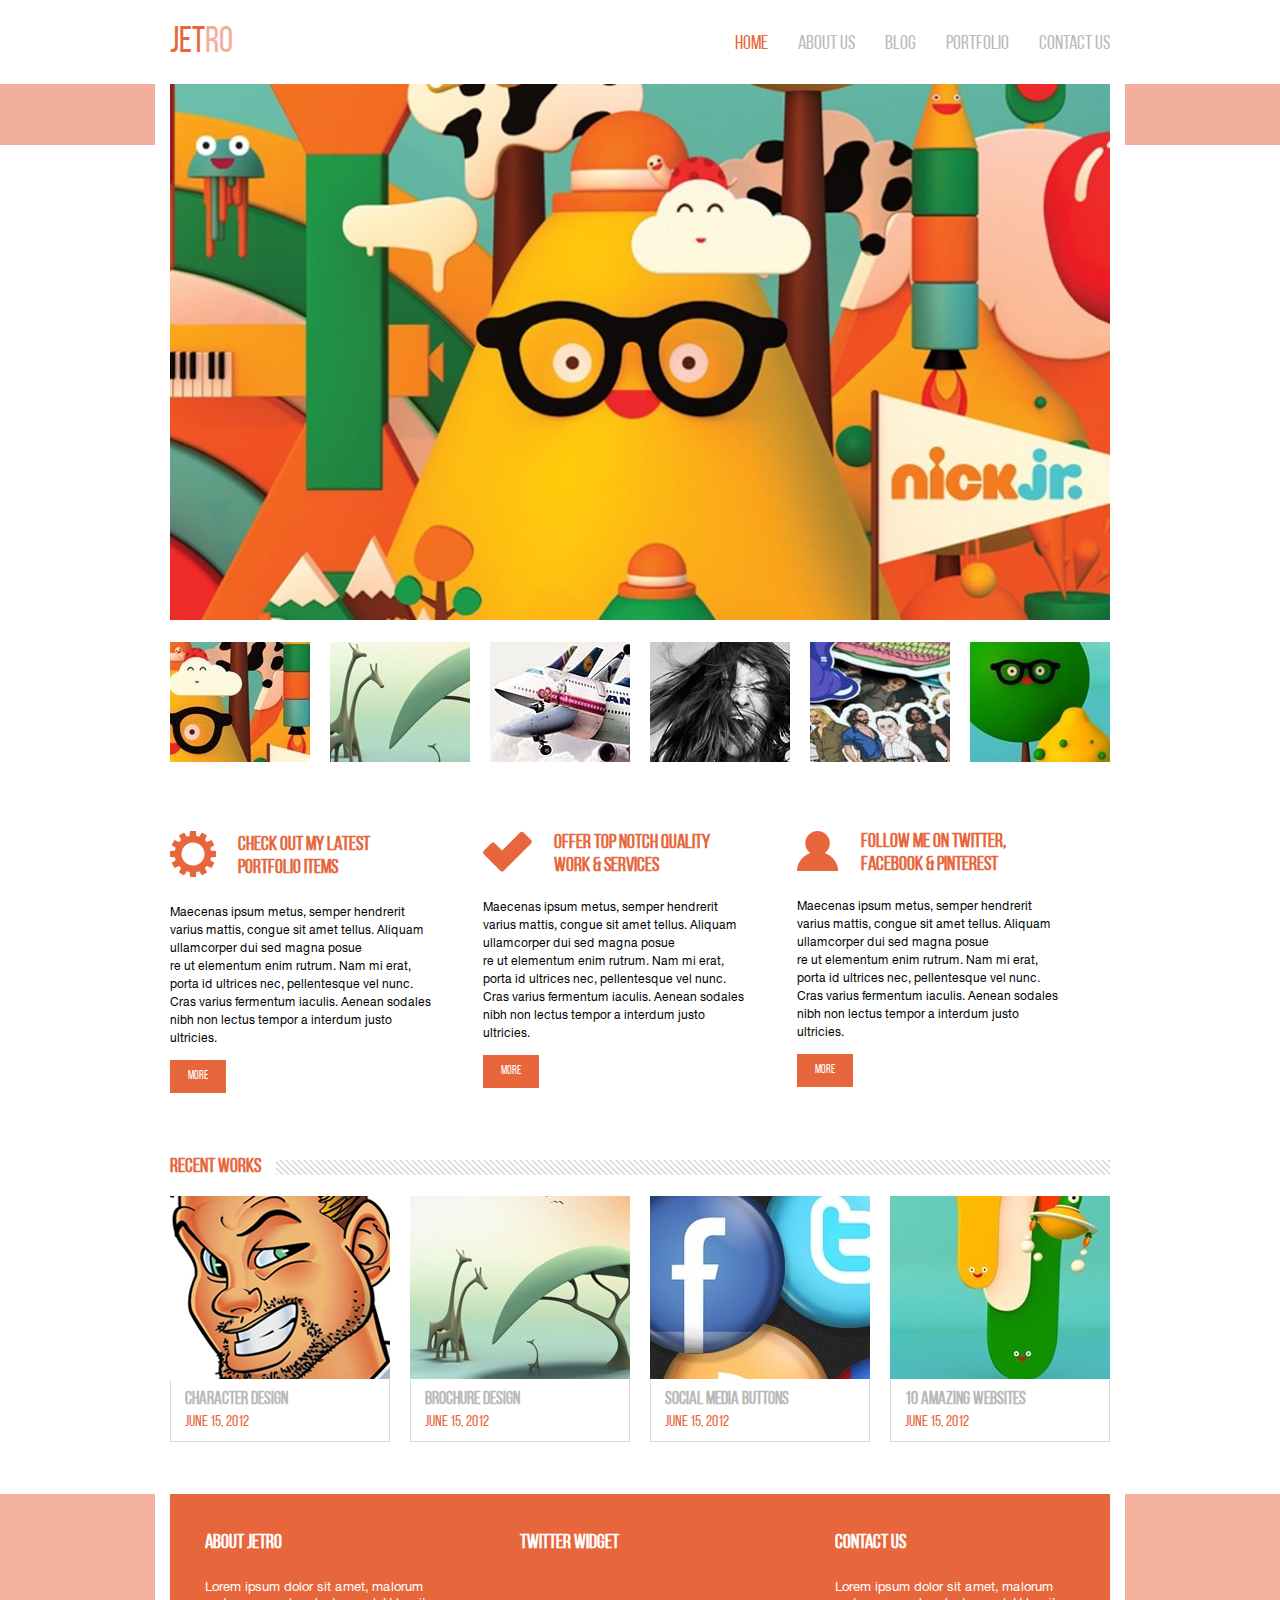
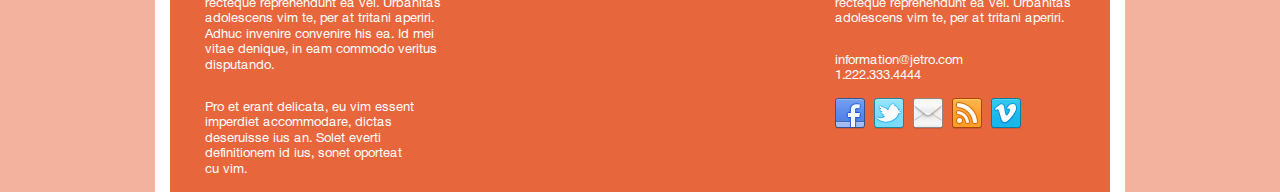
<file: pages/index.html>
<!DOCTYPE html>
<html lang="en">
  <head>
    <meta charset="utf-8" />
    <meta name="viewport" content="width=device-width,initial-scale=1.0" />
    <title>test</title>
    <link rel="stylesheet" href="../css/normalize.css" />
    <link rel="stylesheet" href="../css/index.css" />
  </head>
  <body>
    <header class="header">
      <div class="container">
        <div class="header__flex">
          <a href="#" class="header__logo link--reset">JET<span>RO</span></a>
          <nav class="header__nav">
            <a href="./index.html" class="nav-item link--reset active">HOME</a>
            <a href="./about.html" class="nav-item link--reset"
              >ABOUT <span>US</span></a
            >
            <a href="./blog.html" class="nav-item link--reset">BLOG</a>
            <a href="./portfolio.html" class="nav-item link--reset"
              >Portfolio</a
            >
            <a href="./contact.html" class="nav-item link--reset"
              >contact <span>US</span></a
            >
          </nav>
        </div>
      </div>
    </header>
    <main class="main">
      <section class="carousel">
        <div class="container">
          <div class="carousel-wrapper">
            <img src="../images/index/slide_1.jpg" alt="picture" />
          </div>
        </div>
      </section>
      <section class="pictures">
        <div class="container">
          <div class="pictures__grid grid">
            <a href="#" class="btn pictures__btn">
              <img
                src="../images/index/1.jpg"
                alt="picture"
                class="pictures__img"
              />
            </a>
            <a href="#" class="btn pictures__btn">
              <img
                src="../images/index/2.jpg"
                alt="picture"
                class="pictures__img"
              />
            </a>
            <a href="#" class="btn pictures__btn">
              <img
                src="../images/index/3.jpg"
                alt="picture"
                class="pictures__img"
              />
            </a>
            <a href="#" class="btn pictures__btn">
              <img
                src="../images/index/4.jpg"
                alt="picture"
                class="pictures__img"
              />
            </a>
            <a href="#" class="btn pictures__btn">
              <img
                src="../images/index/5.jpg"
                alt="picture"
                class="pictures__img"
              />
            </a>
            <a href="#" class="btn pictures__btn">
              <img
                src="../images/index/6.jpg"
                alt="picture"
                class="pictures__img"
              />
            </a>
          </div>
        </div>
      </section>
      <section class="about">
        <div class="container">
          <ul class="about__list grid">
            <li class="list-item">
              <h3 class="about__title title">
                Check out my&nbsp;latest portfolio items
              </h3>
              <p class="about__text text">
                Maecenas ipsum metus, semper hendrerit varius mattis, congue sit
                amet tellus. Aliquam ullamcorper dui sed magna posue
                re&nbsp;ut&nbsp;elementum enim rutrum. Nam mi&nbsp;erat, porta
                id&nbsp;ultrices nec, pellentesque vel nunc. Cras varius
                fermentum iaculis. Aenean sodales nibh non lectus tempor
                a&nbsp;interdum justo ultricies.
              </p>
              <a href="#" class="btn about__btn link--reset">more</a>
            </li>
            <li class="list-item">
              <h3 class="about__title title">
                Offer Top Notch Quality Work &amp;&nbsp;Services
              </h3>
              <p class="about__text text">
                Maecenas ipsum metus, semper hendrerit varius mattis, congue sit
                amet tellus. Aliquam ullamcorper dui sed magna posue
                re&nbsp;ut&nbsp;elementum enim rutrum. Nam mi&nbsp;erat, porta
                id&nbsp;ultrices nec, pellentesque vel nunc. Cras varius
                fermentum iaculis. Aenean sodales nibh non lectus tempor
                a&nbsp;interdum justo ultricies.
              </p>
              <a href="#" class="btn about__btn link--reset">more</a>
            </li>
            <li class="list-item">
              <h3 class="about__title title">
                Follow Me&nbsp;on&nbsp;Twitter, Facebook &amp;&nbsp;Pinterest
              </h3>
              <p class="about__text text">
                Maecenas ipsum metus, semper hendrerit varius mattis, congue sit
                amet tellus. Aliquam ullamcorper dui sed magna posue
                re&nbsp;ut&nbsp;elementum enim rutrum. Nam mi&nbsp;erat, porta
                id&nbsp;ultrices nec, pellentesque vel nunc. Cras varius
                fermentum iaculis. Aenean sodales nibh non lectus tempor
                a&nbsp;interdum justo ultricies.
              </p>
              <a href="#" class="btn about__btn link--reset">more</a>
            </li>
          </ul>
        </div>
      </section>
      <section class="works">
        <div class="container">
          <h2 class="works__title title line-after">Recent Works</h2>

          <ul class="works__list grid">
            <li class="works__list-item">
              <a href="#" class="btn">
                <img
                  src="..\images\index\r_1.png"
                  alt="picture"
                  class="works__img"
                />
                <div class="works__wrapper">
                  <h3 class="works__subject">Character Design</h3>
                  <p class="works__date">June 15, 2012</p>
                </div>
              </a>
            </li>
            <li class="works__list-item">
              <a href="#" class="btn">
                <img
                  src="..\images\index\r_2.jpg"
                  alt="picture"
                  class="works__img"
                />
                <div class="works__wrapper">
                  <h3 class="works__subject">Brochure Design</h3>
                  <p class="works__date">June 15, 2012</p>
                </div>
              </a>
            </li>
            <li class="works__list-item">
              <a href="#" class="btn">
                <img
                  src="..\images\index\r_3.jpg"
                  alt="picture"
                  class="works__img"
                />
                <div class="works__wrapper">
                  <h3 class="works__subject">Social Media Buttons</h3>
                  <p class="works__date">June 15, 2012</p>
                </div>
              </a>
            </li>
            <li class="works__list-item">
              <a href="#" class="btn">
                <img
                  src="..\images\index\r_4.jpg"
                  alt="picture"
                  class="works__img"
                />
                <div class="works__wrapper">
                  <h3 class="works__subject">10 Amazing Websites</h3>
                  <p class="works__date">June 15, 2012</p>
                </div>
              </a>
            </li>
          </ul>
        </div>
      </section>
    </main>
    <footer class="footer">
      <div class="container">
        <ul class="footer__list grid">
          <li class="footer__list-item">
            <h2 class="footer__title">About Jetro</h2>
            <p class="footer__text">
              Lorem ipsum dolor sit amet, malorum recteque reprehendunt
              ea&nbsp;vel. Urbanitas adolescens vim&nbsp;te, per at&nbsp;tritani
              aperiri. Adhuc invenire convenire his&nbsp;ea. Id&nbsp;mei vitae
              denique, in&nbsp;eam commodo veritus disputando.
            </p>
            <p class="footer__text">
              Pro et&nbsp;erant delicata, eu&nbsp;vim essent imperdiet
              accommodare, dictas deseruisse ius&nbsp;an. Solet everti
              definitionem id&nbsp;ius, sonet oporteat cu&nbsp;vim.
            </p>
          </li>
          <li class="footer__list-item">
            <h2 class="footer__title">Twitter Widget</h2>
          </li>
          <li class="footer__list-item">
            <h2 class="footer__title">Contact Us</h2>
            <p class="footer__text">
              Lorem ipsum dolor sit amet, malorum recteque reprehendunt
              ea&nbsp;vel. Urbanitas adolescens vim&nbsp;te, per at&nbsp;tritani
              aperiri.
            </p>
            <p class="footer__text">
              information@jetro.com <br />
              1.222.333.4444
            </p>
            <div class="footer__social">
              <a href="#" class="social-item" target="_blank"
                ><img src="../images/index/fb.png" alt="Facebook"
              /></a>
              <a href="#" class="social-item" target="_blank"
                ><img src="../images/index/twitter.png" alt="Twitter"
              /></a>
              <a href="#" class="social-item" target="_blank"
                ><img src="../images/index/email.png" alt="Email"
              /></a>
              <a href="#" class="social-item" target="_blank"
                ><img src="../images/index/rss.png" alt="RSS"
              /></a>
              <a href="#" class="social-item" target="_blank"
                ><img src="../images/index/vimeo.png" alt="Vimeo"
              /></a>
            </div>
          </li>
        </ul>
      </div>
    </footer>
  </body>
</html>
</file>
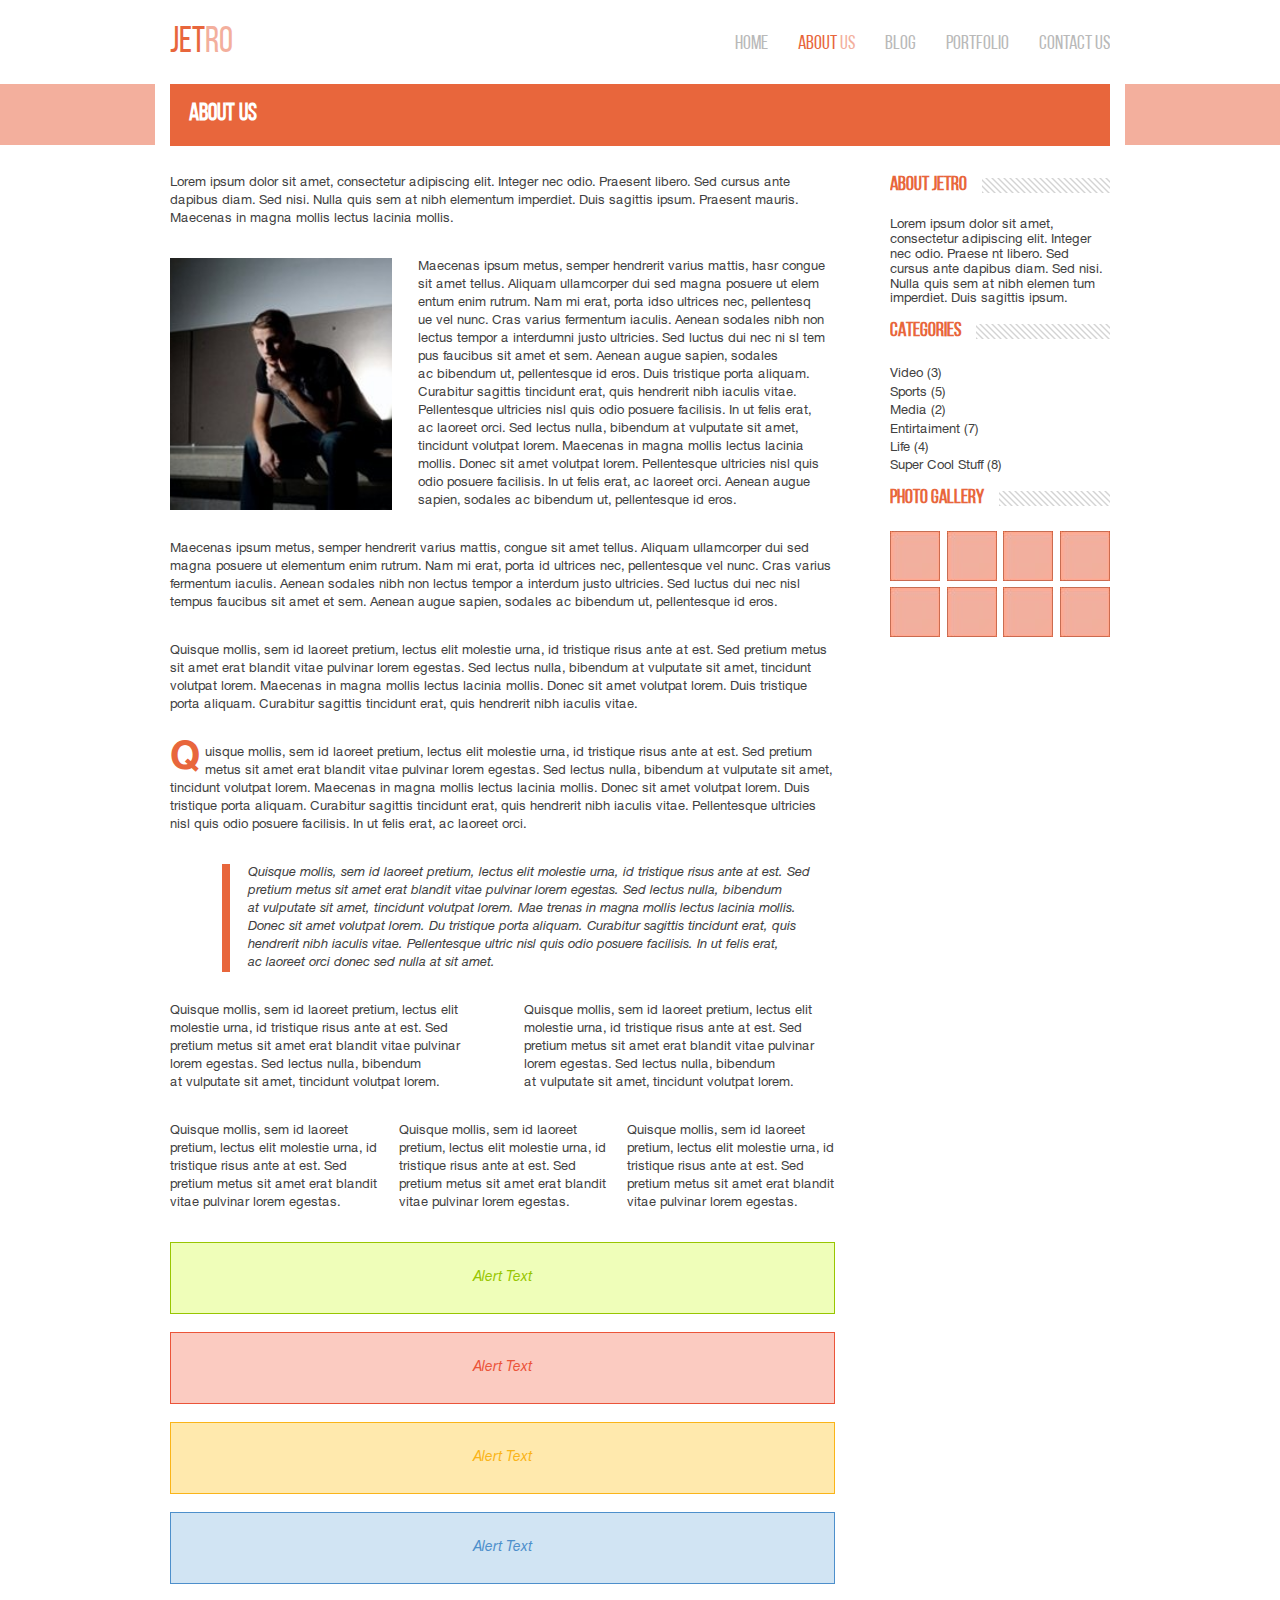
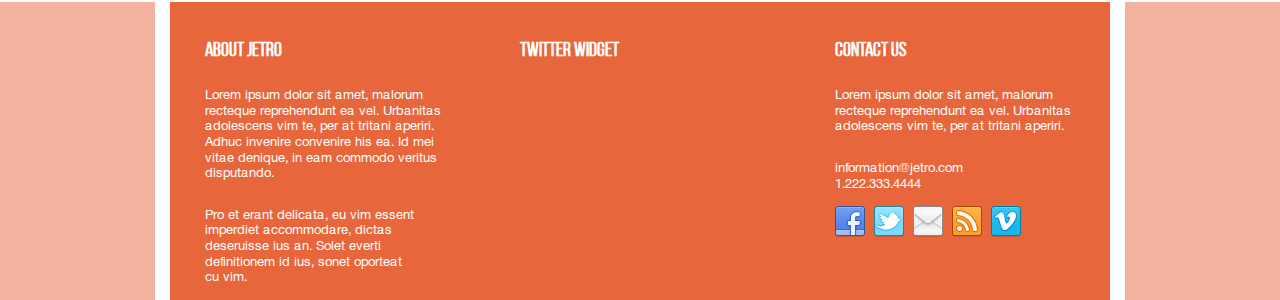
<file: pages/about.html>
<!DOCTYPE html>
<html lang="en">
  <head>
    <meta charset="utf-8" />
    <meta name="viewport" content="width=device-width,initial-scale=1.0" />
    <title>about</title>
    <link rel="stylesheet" href="../css/normalize.css" />
    <link rel="stylesheet" href="../css/about.css" />
  </head>
  <body>
    <header class="header">
      <div class="container">
        <div class="header__flex">
          <a href="#" class="header__logo link--reset">JET<span>RO</span></a>
          <nav class="header__nav">
            <a href="./index.html" class="nav-item link--reset">HOME</a>
            <a href="./about.html" class="nav-item link--reset active"
              >ABOUT <span>US</span></a
            >
            <a href="./blog.html" class="nav-item link--reset">BLOG</a>
            <a href="./portfolio.html" class="nav-item link--reset"
              >Portfolio</a
            >
            <a href="./contact.html" class="nav-item link--reset"
              >contact <span>US</span></a
            >
          </nav>
        </div>
      </div>
    </header>
    <section class="page-title">
      <div class="container">
        <h1 class="page-title__title">About us</h1>
      </div>
    </section>
    <div class="wrapper">
      <main>
        <section class="bio">
          <!-- <div class="container"> -->
          <article>
            <p class="article__text text">
              Lorem ipsum dolor sit amet, consectetur adipiscing elit. Integer
              nec odio. Praesent libero. Sed cursus ante dapibus diam. Sed nisi.
              Nulla quis sem at&nbsp;nibh elementum imperdiet. Duis sagittis
              ipsum. Praesent mauris. Maecenas in&nbsp;magna mollis lectus
              lacinia mollis.
            </p>
            <div class="article__wrapper">
              <img
                src="../images/about/author.jpg"
                alt=""
                class="article__img"
              />
              <p class="article__text text">
                Maecenas ipsum metus, semper hendrerit varius mattis, hasr
                congue sit amet tellus. Aliquam ullamcorper dui sed magna
                posuere ut&nbsp;elem entum enim rutrum. Nam mi&nbsp;erat, porta
                idso ultrices nec, pellentesq ue&nbsp;vel nunc. Cras varius
                fermentum iaculis. Aenean sodales nibh non lectus tempor
                a&nbsp;interdumni justo ultricies. Sed luctus dui nec
                ni&nbsp;sl&nbsp;tem pus faucibus sit amet et&nbsp;sem. Aenean
                augue sapien, sodales ac&nbsp;bibendum&nbsp;ut, pellentesque
                id&nbsp;eros. Duis tristique porta aliquam. Curabitur sagittis
                tincidunt erat, quis hendrerit nibh iaculis vitae. Pellentesque
                ultricies nisl quis odio posuere facilisis.
                In&nbsp;ut&nbsp;felis erat, ac&nbsp;laoreet orci. Sed lectus
                nulla, bibendum at&nbsp;vulputate sit amet, tincidunt volutpat
                lorem. Maecenas in&nbsp;magna mollis lectus lacinia mollis.
                Donec sit amet volutpat lorem. Pellentesque ultricies nisl quis
                odio posuere facilisis. In&nbsp;ut&nbsp;felis erat,
                ac&nbsp;laoreet orci. Aenean augue sapien, sodales
                ac&nbsp;bibendum&nbsp;ut, pellentesque id&nbsp;eros.
              </p>
            </div>
            <p class="article__text text">
              Maecenas ipsum metus, semper hendrerit varius mattis, congue sit
              amet tellus. Aliquam ullamcorper dui sed magna posuere
              ut&nbsp;elementum enim rutrum. Nam mi&nbsp;erat, porta
              id&nbsp;ultrices nec, pellentesque vel nunc. Cras varius fermentum
              iaculis. Aenean sodales nibh non lectus tempor a&nbsp;interdum
              justo ultricies. Sed luctus dui nec nisl tempus faucibus sit amet
              et&nbsp;sem. Aenean augue sapien, sodales
              ac&nbsp;bibendum&nbsp;ut, pellentesque id&nbsp;eros.
            </p>
            <p class="acticle__text text">
              Quisque mollis, sem id&nbsp;laoreet pretium, lectus elit molestie
              urna, id&nbsp;tristique risus ante at&nbsp;est. Sed pretium metus
              sit amet erat blandit vitae pulvinar lorem egestas. Sed lectus
              nulla, bibendum at&nbsp;vulputate sit amet, tincidunt volutpat
              lorem. Maecenas in&nbsp;magna mollis lectus lacinia mollis. Donec
              sit amet volutpat lorem. Duis tristique porta aliquam. Curabitur
              sagittis tincidunt erat, quis hendrerit nibh iaculis vitae.
            </p>
            <p class="acticle__text text">
              Quisque mollis, sem id&nbsp;laoreet pretium, lectus elit molestie
              urna, id&nbsp;tristique risus ante at&nbsp;est. Sed pretium metus
              sit amet erat blandit vitae pulvinar lorem egestas. Sed lectus
              nulla, bibendum at&nbsp;vulputate sit amet, tincidunt volutpat
              lorem. Maecenas in&nbsp;magna mollis lectus lacinia mollis. Donec
              sit amet volutpat lorem. Duis tristique porta aliquam. Curabitur
              sagittis tincidunt erat, quis hendrerit nibh iaculis vitae.
              Pellentesque ultricies nisl quis odio posuere facilisis.
              In&nbsp;ut&nbsp;felis erat, ac&nbsp;laoreet orci.
            </p>
            <blockquote class="text">
              Quisque mollis, sem id&nbsp;laoreet pretium, lectus elit molestie
              urna, id&nbsp;tristique risus ante at&nbsp;est. Sed pretium metus
              sit amet erat blandit vitae pulvinar lorem egestas. Sed lectus
              nulla, bibendum at&nbsp;vulputate sit amet, tincidunt volutpat
              lorem. Mae trenas in&nbsp;magna mollis lectus lacinia mollis.
              Donec sit amet volutpat lorem. Du&nbsp;tristique porta aliquam.
              Curabitur sagittis tincidunt erat, quis hendrerit nibh iaculis
              vitae. Pellentesque ultric nisl quis odio posuere facilisis.
              In&nbsp;ut&nbsp;felis erat, ac&nbsp;laoreet orci donec sed nulla
              at&nbsp;sit amet.
            </blockquote>
            <div class="article__wrapper">
              <p class="acticle__text text">
                Quisque mollis, sem id&nbsp;laoreet pretium, lectus elit
                molestie urna, id&nbsp;tristique risus ante at&nbsp;est. Sed
                pretium metus sit amet erat blandit vitae pulvinar lorem
                egestas. Sed lectus nulla, bibendum at&nbsp;vulputate sit amet,
                tincidunt volutpat lorem.
              </p>
              <p class="acticle__text text">
                Quisque mollis, sem id&nbsp;laoreet pretium, lectus elit
                molestie urna, id&nbsp;tristique risus ante at&nbsp;est. Sed
                pretium metus sit amet erat blandit vitae pulvinar lorem
                egestas. Sed lectus nulla, bibendum at&nbsp;vulputate sit amet,
                tincidunt volutpat lorem.
              </p>
            </div>
            <div class="article__wrapper">
              <p class="acticle__text text">
                Quisque mollis, sem id laoreet pretium, lectus elit molestie
                urna, id tristique risus ante at est. Sed pretium metus sit amet
                erat blandit vitae pulvinar lorem egestas.
              </p>
              <p class="acticle__text text">
                Quisque mollis, sem id laoreet pretium, lectus elit molestie
                urna, id tristique risus ante at est. Sed pretium metus sit amet
                erat blandit vitae pulvinar lorem egestas.
              </p>
              <p class="acticle__text text">
                Quisque mollis, sem id laoreet pretium, lectus elit molestie
                urna, id tristique risus ante at est. Sed pretium metus sit amet
                erat blandit vitae pulvinar lorem egestas.
              </p>
            </div>
            <div class="article__column">
              <ul class="column__list">
                <li class="column-list">Alert Text</li>
                <li class="column-list">Alert Text</li>
                <li class="column-list">Alert Text</li>
                <li class="column-list">Alert Text</li>
              </ul>
            </div>
          </article>
        </section>
      </main>
      <aside class="aside">
        <div class="aside__wrapper">
          <h2 class="aside__title title line-after">About jetro</h2>
          <p class="aside__text text">
            Lorem ipsum dolor sit amet, consectetur adipiscing elit. Integer nec
            odio. Praese nt&nbsp;libero. Sed cursus ante dapibus diam. Sed nisi.
            Nulla quis sem at&nbsp;nibh elemen tum imperdiet. Duis sagittis
            ipsum.
          </p>
        </div>
        <div class="aside__wrapper">
          <h2 class="aside__title title line-after">Categories</h2>
          <nav class="aside__nav">
            <ul class="aside__list">
              <li class="aside-item">
                <a href="#" class="aside-item__link text">Video (3)</a>
              </li>
              <li class="aside-item">
                <a href="#" class="aside-item__link text">Sports (5)</a>
              </li>
              <li class="aside-item">
                <a href="#" class="aside-item__link text">Media (2)</a>
              </li>
              <li class="aside-item">
                <a href="#" class="aside-item__link text">Entirtaiment (7)</a>
              </li>
              <li class="aside-item">
                <a href="#" class="aside-item__link text">Life (4)</a>
              </li>
              <li class="aside-item">
                <a href="#" class="aside-item__link text"
                  >Super Cool Stuff (8)</a
                >
              </li>
            </ul>
          </nav>
        </div>
        <div class="aside__wrapper">
          <h2 class="aside__title title line-after">Photo gallery</h2>
          <div class="aside__grid">
            <a href="#" class="aside__img-link"
              ><img src="../images/about/gallery.jpg" alt="image"
            /></a>
            <a href="#" class="aside__img-link"
              ><img src="../images/about/gallery.jpg" alt="image"
            /></a>
            <a href="#" class="aside__img-link"
              ><img src="../images/about/gallery.jpg" alt="image"
            /></a>
            <a href="#" class="aside__img-link"
              ><img src="../images/about/gallery.jpg" alt="image"
            /></a>
            <a href="#" class="aside__img-link"
              ><img src="../images/about/gallery.jpg" alt="image"
            /></a>
            <a href="#" class="aside__img-link"
              ><img src="../images/about/gallery.jpg" alt="image"
            /></a>
            <a href="#" class="aside__img-link"
              ><img src="../images/about/gallery.jpg" alt="image"
            /></a>
            <a href="#" class="aside__img-link"
              ><img src="../images/about/gallery.jpg" alt="image"
            /></a>
          </div>
        </div>
      </aside>
    </div>
    <footer class="footer">
      <div class="container">
        <ul class="footer__list grid">
          <li class="footer__list-item">
            <h2 class="footer__title">About Jetro</h2>
            <p class="footer__text">
              Lorem ipsum dolor sit amet, malorum recteque reprehendunt
              ea&nbsp;vel. Urbanitas adolescens vim&nbsp;te, per at&nbsp;tritani
              aperiri. Adhuc invenire convenire his&nbsp;ea. Id&nbsp;mei vitae
              denique, in&nbsp;eam commodo veritus disputando.
            </p>
            <p class="footer__text">
              Pro et&nbsp;erant delicata, eu&nbsp;vim essent imperdiet
              accommodare, dictas deseruisse ius&nbsp;an. Solet everti
              definitionem id&nbsp;ius, sonet oporteat cu&nbsp;vim.
            </p>
          </li>
          <li class="footer__list-item">
            <h2 class="footer__title">Twitter Widget</h2>
          </li>
          <li class="footer__list-item">
            <h2 class="footer__title">Contact Us</h2>
            <p class="footer__text">
              Lorem ipsum dolor sit amet, malorum recteque reprehendunt
              ea&nbsp;vel. Urbanitas adolescens vim&nbsp;te, per at&nbsp;tritani
              aperiri.
            </p>
            <p class="footer__text">
              information@jetro.com <br />
              1.222.333.4444
            </p>
            <div class="footer__social">
              <a href="#" class="social-item" target="_blank"
                ><img src="../images/index/fb.png" alt=""
              /></a>
              <a href="#" class="social-item" target="_blank"
                ><img src="../images/index/twitter.png" alt=""
              /></a>
              <a href="#" class="social-item" target="_blank"
                ><img src="../images/index/email.png" alt=""
              /></a>
              <a href="#" class="social-item" target="_blank"
                ><img src="../images/index/rss.png" alt=""
              /></a>
              <a href="#" class="social-item" target="_blank"
                ><img src="../images/index/vimeo.png" alt=""
              /></a>
            </div>
          </li>
        </ul>
      </div>
    </footer>
  </body>
</html>
</file>
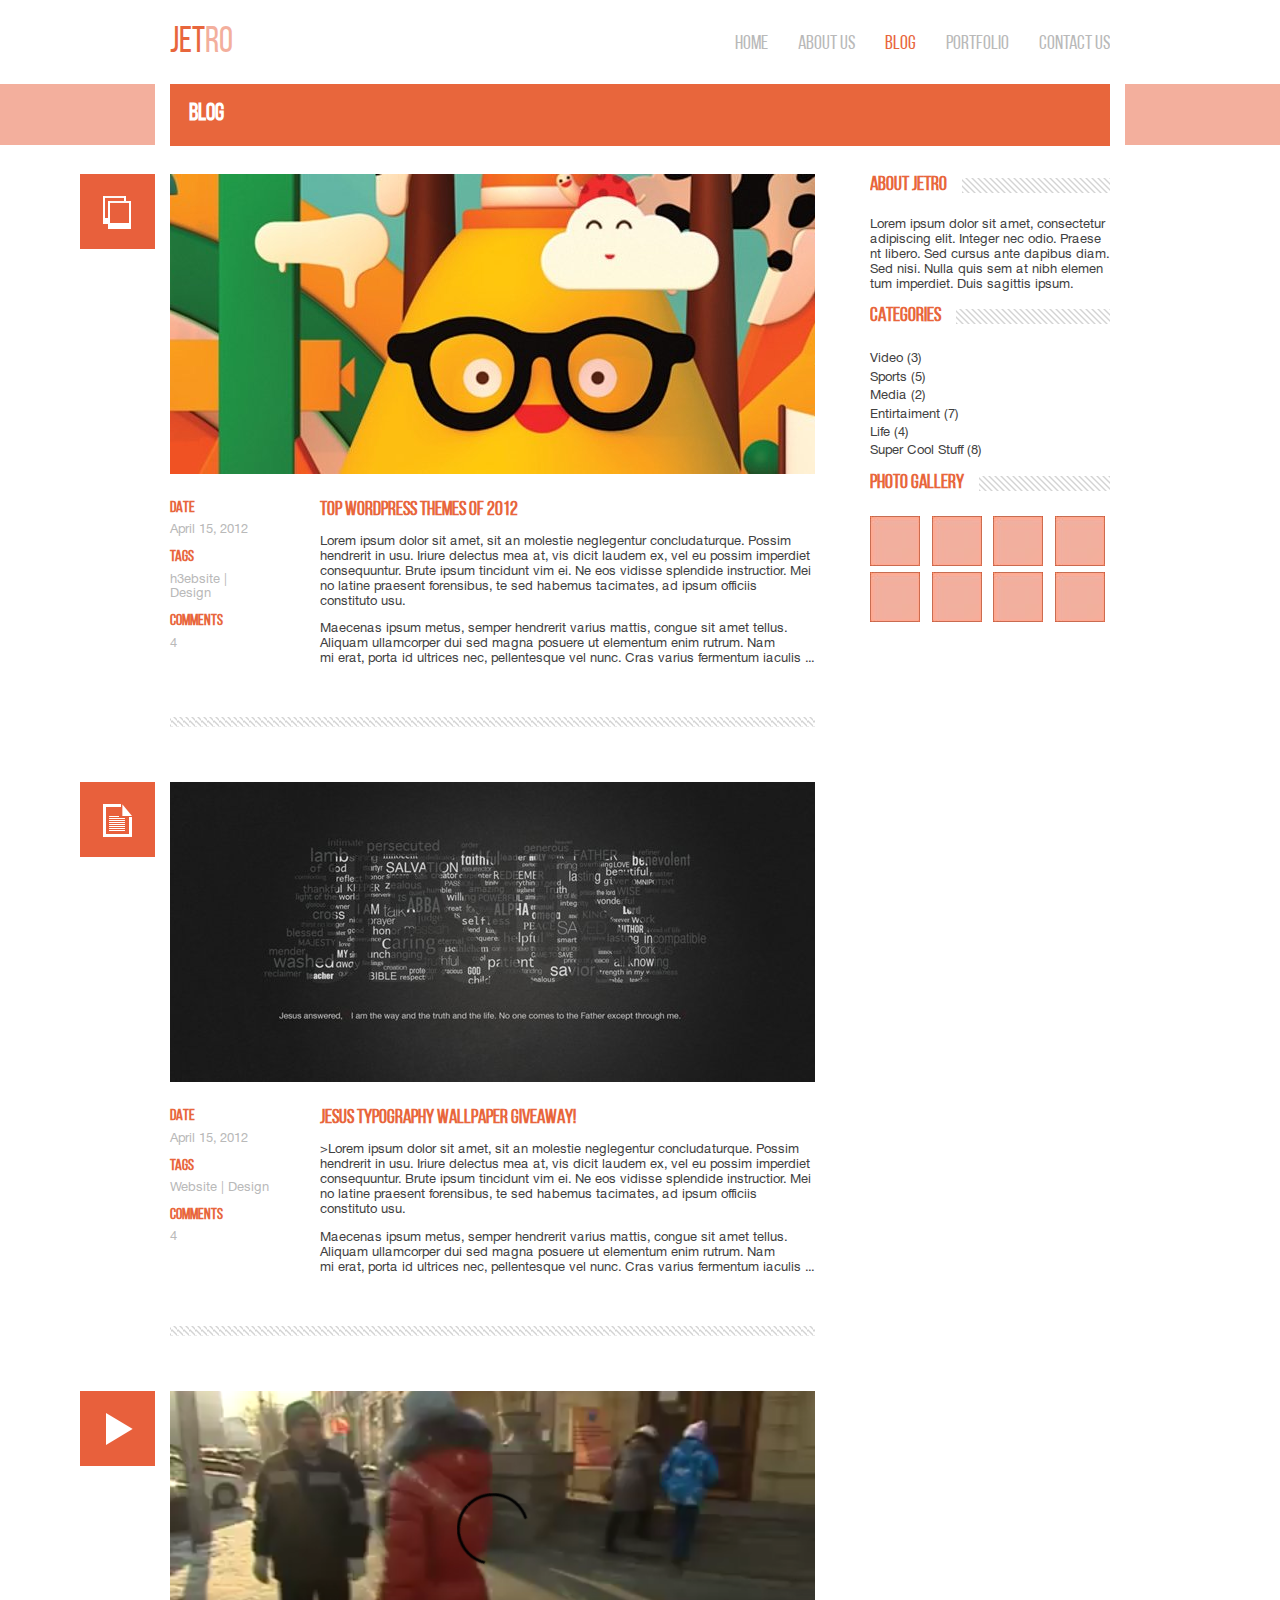
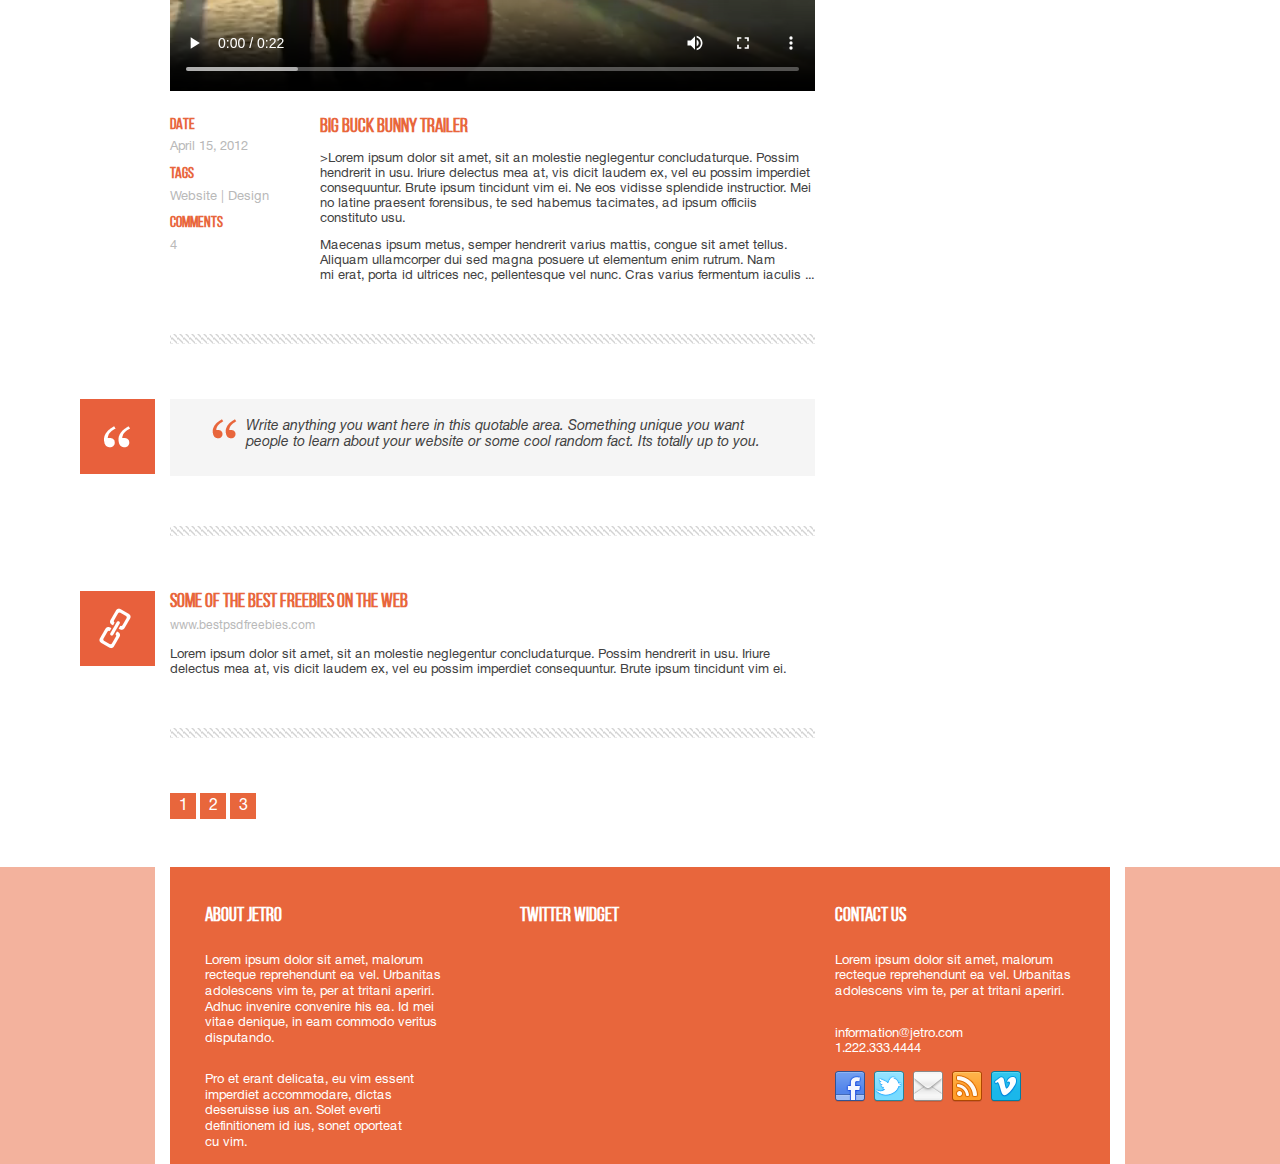
<file: pages/blog.html>
<!DOCTYPE html>
<html lang="en">
  <head>
    <meta charset="UTF-8" />
    <meta http-equiv="X-UA-Compatible" content="IE=edge" />
    <meta name="viewport" content="width=device-width, initial-scale=1.0" />
    <title>Document</title>
    <link rel="stylesheet" href="../css/normalize.css" />
    <link rel="stylesheet" href="../css/blog.css" />
  </head>

  <body>
    <header class="header">
      <div class="container">
        <div class="header__flex">
          <a href="#" class="header__logo link--reset">JET<span>RO</span></a>
          <nav class="header__nav">
            <a href="./index.html" class="nav-item link--reset">HOME</a>
            <a href="./about.html" class="nav-item link--reset"
              >ABOUT <span>US</span></a
            >
            <a href="./blog.html" class="nav-item link--reset active">BLOG</a>
            <a href="./portfolio.html" class="nav-item link--reset"
              >Portfolio</a
            >
            <a href="./contact.html" class="nav-item link--reset"
              >contact <span>US</span></a
            >
          </nav>
        </div>
      </div>
    </header>
    <section class="page-title">
      <div class="container">
        <h1 class="page-title__title">blog</h1>
      </div>
    </section>
    <div class="wrapper">
      <main>
        <section class="blog">
          <!-- without container -->
          <div class="blog__item slider_icon">
            <div class="blog__media">
              <img
                src="/images/blog/media1.jpg"
                alt="picture"
                class="blog__img"
              />
            </div>
            <div class="blog__flex">
              <div class="blog__info">
                <h3 class="blog__title_date title">Date</h3>
                <p class="blog__date">April 15, 2012</p>
                <h3 class="blog__title_tags title">TAGS</h3>
                <p class="blog__tags">h3ebsite | Design</p>
                <h3 class="blog__title_comments title">comments</h3>
                <p class="blog__comments">4</p>
              </div>
              <div class="blog__description">
                <h2 class="blog__title title">Top WordPress Themes of 2012</h2>
                <p class="blog__text text">
                  Lorem ipsum dolor sit amet, sit an&nbsp;molestie neglegentur
                  concludaturque. Possim hendrerit in&nbsp;usu. Iriure delectus
                  mea&nbsp;at, vis dicit laudem ex, vel eu&nbsp;possim imperdiet
                  consequuntur. Brute ipsum tincidunt vim&nbsp;ei. Ne&nbsp;eos
                  vidisse splendide instructior. Mei no&nbsp;latine praesent
                  forensibus, te&nbsp;sed habemus tacimates, ad&nbsp;ipsum
                  officiis constituto usu.
                </p>
                <p class="blog__text text">
                  Maecenas ipsum metus, semper hendrerit varius mattis, congue
                  sit amet tellus. Aliquam ullamcorper dui sed magna posuere
                  ut&nbsp;elementum enim rutrum. Nam mi&nbsp;erat, porta
                  id&nbsp;ultrices nec, pellentesque vel nunc. Cras varius
                  fermentum iaculis ...
                </p>
              </div>
            </div>
            <hr class="line" />
          </div>
          <div class="blog__item img_icon">
            <div class="blog__media">
              <img
                src="/images/blog/media2.jpg"
                alt="picture"
                class="blog__img"
              />
            </div>
            <div class="blog__flex">
              <div class="blog__info">
                <h3 class="blog__title_date title">Date</h3>
                <p class="blog__date">April 15, 2012</p>
                <h3 class="blog__title_tags title">TAGS</h3>
                <p class="blog__tags">Website | Design</p>
                <h3 class="blog__title_comments title">comments</h3>
                <p class="blog__comments">4</p>
              </div>
              <div class="blog__description">
                <h2 class="blog__title title">
                  Jesus Typography Wallpaper Giveaway!
                </h2>
                <p class="blog__text text">
                  >Lorem ipsum dolor sit amet, sit an&nbsp;molestie neglegentur
                  concludaturque. Possim hendrerit in&nbsp;usu. Iriure delectus
                  mea&nbsp;at, vis dicit laudem ex, vel eu&nbsp;possim imperdiet
                  consequuntur. Brute ipsum tincidunt vim&nbsp;ei. Ne&nbsp;eos
                  vidisse splendide instructior. Mei no&nbsp;latine praesent
                  forensibus, te&nbsp;sed habemus tacimates, ad&nbsp;ipsum
                  officiis constituto usu.
                </p>
                <p class="blog__text text">
                  Maecenas ipsum metus, semper hendrerit varius mattis, congue
                  sit amet tellus. Aliquam ullamcorper dui sed magna posuere
                  ut&nbsp;elementum enim rutrum. Nam mi&nbsp;erat, porta
                  id&nbsp;ultrices nec, pellentesque vel nunc. Cras varius
                  fermentum iaculis ...
                </p>
              </div>
            </div>
            <hr class="line" />
          </div>
          <div class="blog__item video_icon">
            <div class="blog__media">
              <video
                src="../video/blog.mp4"
                class="blog_video"
                controls
              ></video>
            </div>
            <div class="blog__flex">
              <div class="blog__info">
                <h3 class="blog__title_date title">Date</h3>
                <p class="blog__date">April 15, 2012</p>
                <h3 class="blog__title_tags title">TAGS</h3>
                <p class="blog__tags">Website | Design</p>
                <h3 class="blog__title_comments title">comments</h3>
                <p class="blog__comments">4</p>
              </div>
              <div class="blog__description">
                <h2 class="blog__title title">Big Buck Bunny Trailer</h2>
                <p class="blog__text text">
                  >Lorem ipsum dolor sit amet, sit an&nbsp;molestie neglegentur
                  concludaturque. Possim hendrerit in&nbsp;usu. Iriure delectus
                  mea&nbsp;at, vis dicit laudem ex, vel eu&nbsp;possim imperdiet
                  consequuntur. Brute ipsum tincidunt vim&nbsp;ei. Ne&nbsp;eos
                  vidisse splendide instructior. Mei no&nbsp;latine praesent
                  forensibus, te&nbsp;sed habemus tacimates, ad&nbsp;ipsum
                  officiis constituto usu.
                </p>
                <p class="blog__text text">
                  Maecenas ipsum metus, semper hendrerit varius mattis, congue
                  sit amet tellus. Aliquam ullamcorper dui sed magna posuere
                  ut&nbsp;elementum enim rutrum. Nam mi&nbsp;erat, porta
                  id&nbsp;ultrices nec, pellentesque vel nunc. Cras varius
                  fermentum iaculis ...
                </p>
              </div>
            </div>
            <hr class="line" />
          </div>
        </section>

        
        <section class="quote quote_icon">
          <div class="quote__wrapper">
            <q
              >Write anything you want here in this quotable area. Something
              unique you want people to learn about your website or some cool
              random fact. Its totally up to you.</q
            >
          </div>

          <hr class="line" />
        </section>
        <section class="link link_icon">
          <h2 class="link__title title">
            Some of the best freebies on the web
          </h2>
          <a href="www.bestpsdfreebies.com">www.bestpsdfreebies.com</a>
          <p class="link__text text">
            Lorem ipsum dolor sit amet, sit an&nbsp;molestie neglegentur
            concludaturque. Possim hendrerit in&nbsp;usu. Iriure delectus
            mea&nbsp;at, vis dicit laudem&nbsp;ex, vel eu&nbsp;possim imperdiet
            consequuntur. Brute ipsum tincidunt vim&nbsp;ei.
          </p>
          <hr class="line" />
        </section>
        <section class="navigation-pages">
          <ul class="navigation-pages__ul">
            <li class="navigation-pages__item">
              <a href="navigation-pages__link">1</a>
            </li>
            <li class="navigation-pages__item">
              <a href="navigation-pages__link">2</a>
            </li>
            <li class="navigation-pages__item">
              <a href="navigation-pages__link">3</a>
            </li>
          </ul>
        </section>
      </main>
      <aside class="aside">
        <div class="aside__wrapper">
          <h2 class="aside__title title line-after">About jetro</h2>
          <p class="aside__text text">
            Lorem ipsum dolor sit amet, consectetur adipiscing elit. Integer nec
            odio. Praese nt&nbsp;libero. Sed cursus ante dapibus diam. Sed nisi.
            Nulla quis sem at&nbsp;nibh elemen tum imperdiet. Duis sagittis
            ipsum.
          </p>
        </div>
        <div class="aside__wrapper">
          <h2 class="aside__title title line-after">Categories</h2>
          <nav class="aside__nav">
            <ul class="aside__list">
              <li class="aside-item">
                <a href="#" class="aside-item__link text">Video (3)</a>
              </li>
              <li class="aside-item">
                <a href="#" class="aside-item__link text">Sports (5)</a>
              </li>
              <li class="aside-item">
                <a href="#" class="aside-item__link text">Media (2)</a>
              </li>
              <li class="aside-item">
                <a href="#" class="aside-item__link text">Entirtaiment (7)</a>
              </li>
              <li class="aside-item">
                <a href="#" class="aside-item__link text">Life (4)</a>
              </li>
              <li class="aside-item">
                <a href="#" class="aside-item__link text"
                  >Super Cool Stuff (8)</a
                >
              </li>
            </ul>
          </nav>
        </div>
        <div class="aside__wrapper">
          <h2 class="aside__title title line-after">Photo gallery</h2>
          <div class="aside__grid">
            <a href="#" class="aside__img-link"
              ><img src="../images/about/gallery.jpg" alt="image"
            /></a>
            <a href="#" class="aside__img-link"
              ><img src="../images/about/gallery.jpg" alt="image"
            /></a>
            <a href="#" class="aside__img-link"
              ><img src="../images/about/gallery.jpg" alt="image"
            /></a>
            <a href="#" class="aside__img-link"
              ><img src="../images/about/gallery.jpg" alt="image"
            /></a>
            <a href="#" class="aside__img-link"
              ><img src="../images/about/gallery.jpg" alt="image"
            /></a>
            <a href="#" class="aside__img-link"
              ><img src="../images/about/gallery.jpg" alt="image"
            /></a>
            <a href="#" class="aside__img-link"
              ><img src="../images/about/gallery.jpg" alt="image"
            /></a>
            <a href="#" class="aside__img-link"
              ><img src="../images/about/gallery.jpg" alt="image"
            /></a>
          </div>
        </div>
      </aside>
    </div>
    <footer class="footer">
      <div class="container">
        <ul class="footer__list grid">
          <li class="footer__list-item">
            <h2 class="footer__title">About Jetro</h2>
            <p class="footer__text">
              Lorem ipsum dolor sit amet, malorum recteque reprehendunt
              ea&nbsp;vel. Urbanitas adolescens vim&nbsp;te, per at&nbsp;tritani
              aperiri. Adhuc invenire convenire his&nbsp;ea. Id&nbsp;mei vitae
              denique, in&nbsp;eam commodo veritus disputando.
            </p>
            <p class="footer__text">
              Pro et&nbsp;erant delicata, eu&nbsp;vim essent imperdiet
              accommodare, dictas deseruisse ius&nbsp;an. Solet everti
              definitionem id&nbsp;ius, sonet oporteat cu&nbsp;vim.
            </p>
          </li>
          <li class="footer__list-item">
            <h2 class="footer__title">Twitter Widget</h2>
          </li>
          <li class="footer__list-item">
            <h2 class="footer__title">Contact Us</h2>
            <p class="footer__text">
              Lorem ipsum dolor sit amet, malorum recteque reprehendunt
              ea&nbsp;vel. Urbanitas adolescens vim&nbsp;te, per at&nbsp;tritani
              aperiri.
            </p>
            <p class="footer__text">
              information@jetro.com <br />
              1.222.333.4444
            </p>
            <div class="footer__social">
              <a href="#" class="social-item" target="_blank"
                ><img src="../images/index/fb.png" alt=""
              /></a>
              <a href="#" class="social-item" target="_blank"
                ><img src="../images/index/twitter.png" alt=""
              /></a>
              <a href="#" class="social-item" target="_blank"
                ><img src="../images/index/email.png" alt=""
              /></a>
              <a href="#" class="social-item" target="_blank"
                ><img src="../images/index/rss.png" alt=""
              /></a>
              <a href="#" class="social-item" target="_blank"
                ><img src="../images/index/vimeo.png" alt=""
              /></a>
            </div>
          </li>
        </ul>
      </div>
    </footer>
  </body>
</html>
</file>
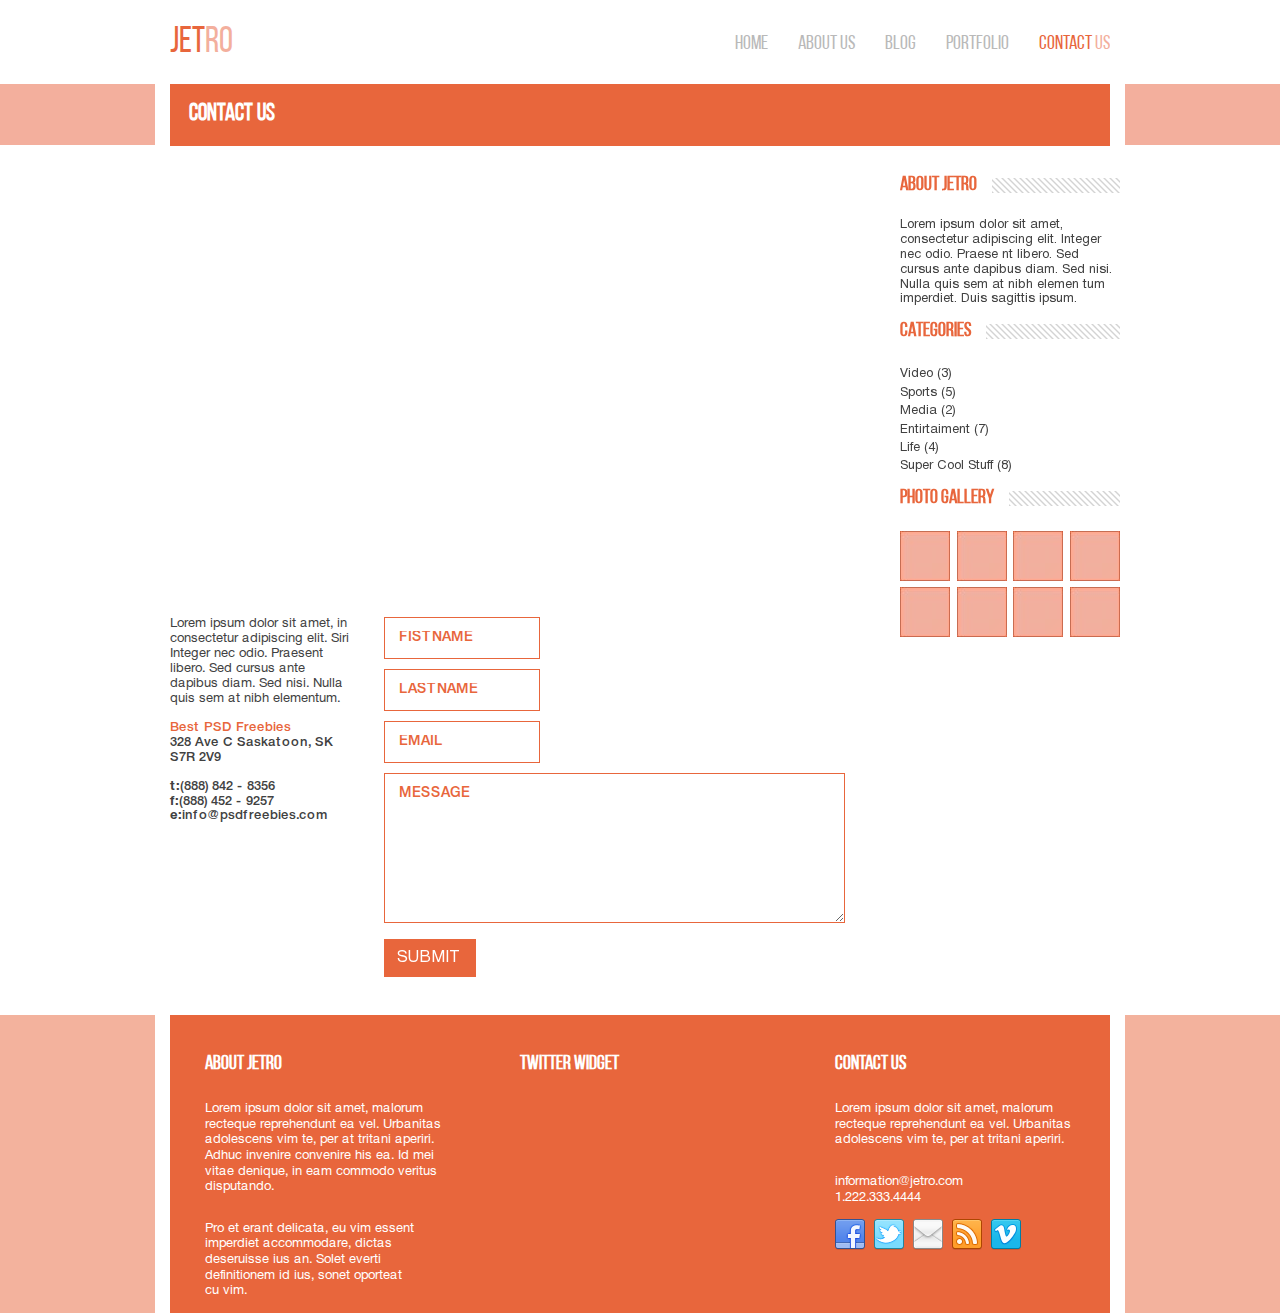
<file: pages/contact.html>
<!DOCTYPE html>
<html lang="en">
  <head>
    <meta charset="UTF-8" />
    <meta http-equiv="X-UA-Compatible" content="IE=edge" />
    <meta name="viewport" content="width=device-width, initial-scale=1.0" />
    <title>Contact us</title>
    <link rel="stylesheet" href="../css/normalize.css" />
    <link rel="stylesheet" href="../css/contact.css" />
  </head>
  <body>
    <header class="header">
      <div class="container">
        <div class="header__flex">
          <a href="#" class="header__logo link--reset">JET<span>RO</span></a>
          <nav class="header__nav">
            <a href="./index.html" class="nav-item link--reset">HOME</a>
            <a href="./about.html" class="nav-item link--reset"
              >ABOUT <span>US</span></a
            >
            <a href="./blog.html" class="nav-item link--reset">BLOG</a>
            <a href="./portfolio.html" class="nav-item link--reset"
              >Portfolio</a
            >
            <a href="./contact.html" class="nav-item link--reset active"
              >contact <span>US</span></a
            >
          </nav>
        </div>
      </div>
    </header>
    <section class="page-title">
      <div class="container">
        <h1 class="page-title__title">contact us</h1>
      </div>
    </section>
    <div class="wrapper">
      <main>
        <section class="contact">
          <div class="map">
            <iframe
              src="https://www.google.com/maps/embed?pb=!1m18!1m12!1m3!1d17849.789363150507!2d92.8776192!3d55.99747825!2m3!1f0!2f0!3f0!3m2!1i1024!2i768!4f13.1!3m3!1m2!1s0x5cd7ae23aaf42685%3A0x117f6ce75c73dd93!2z0KbQtdC90YLRgNCw0LvRjNC90YvQuSDRgdGC0LDQtNC40L7QvSDQuNC8LiDQm9C10L3QuNC90YHQutC-0LPQviDQutC-0LzRgdC-0LzQvtC70LA!5e0!3m2!1sru!2sru!4v1668396397866!5m2!1sru!2sru"
              width="600"
              height="450"
              style="border: 0"
              allowfullscreen=""
              loading="lazy"
              referrerpolicy="no-referrer-when-downgrade"
            ></iframe>
          </div>
          <div class="connection">
            <div class="connection__item">
              <p class="connection__text text">
                Lorem ipsum dolor sit amet, in consectetur adipiscing elit. Siri
                Integer nec odio. Praesent libero. Sed cursus ante dapibus diam.
                Sed nisi. Nulla quis sem at nibh elementum.
              </p>
              <p class="connection__text text">Best PSD Freebies</p>
              <p class="connection__text text">
                328 Ave C Saskatoon, SK S7R 2V9
              </p>
              <p class="connection__text text"><b>t:</b>(888) 842 - 8356</p>
              <p class="connection__text text"><b>f:</b>(888) 452 - 9257</p>
              <p class="connection__text text"><b>e:</b>info@psdfreebies.com</p>
            </div>
            <div class="connection__item">
              <form action="#">
                <input
                  type="text"
                  id="firstname"
                  class="connection__input"
                  placeholder="fistname"
                  required
                />
                <input
                  type="text"
                  id="lastname"
                  class="connection__input"
                  placeholder="lastname"
                  required
                />
                <input
                  type="email"
                  id="email"
                  class="connection__input"
                  placeholder="email"
                  required
                />
                <textarea
                  name="Message"
                  id="message"
                  class="connection__textarea"
                  placeholder="message"
                  required
                ></textarea>
                <button class="connection__button" type="submit">submit</button>
              </form>
            </div>
          </div>
        </section>
      </main>
      <aside class="aside">
        <div class="aside__wrapper">
          <h2 class="aside__title title line-after">About jetro</h2>
          <p class="aside__text text">
            Lorem ipsum dolor sit amet, consectetur adipiscing elit. Integer nec
            odio. Praese nt&nbsp;libero. Sed cursus ante dapibus diam. Sed nisi.
            Nulla quis sem at&nbsp;nibh elemen tum imperdiet. Duis sagittis
            ipsum.
          </p>
        </div>
        <div class="aside__wrapper">
          <h2 class="aside__title title line-after">Categories</h2>
          <nav class="aside__nav">
            <ul class="aside__list">
              <li class="aside-item">
                <a href="#" class="aside-item__link text">Video (3)</a>
              </li>
              <li class="aside-item">
                <a href="#" class="aside-item__link text">Sports (5)</a>
              </li>
              <li class="aside-item">
                <a href="#" class="aside-item__link text">Media (2)</a>
              </li>
              <li class="aside-item">
                <a href="#" class="aside-item__link text">Entirtaiment (7)</a>
              </li>
              <li class="aside-item">
                <a href="#" class="aside-item__link text">Life (4)</a>
              </li>
              <li class="aside-item">
                <a href="#" class="aside-item__link text"
                  >Super Cool Stuff (8)</a
                >
              </li>
            </ul>
          </nav>
        </div>
        <div class="aside__wrapper">
          <h2 class="aside__title title line-after">Photo gallery</h2>
          <div class="aside__grid">
            <a href="#" class="aside__img-link"
              ><img src="../images/about/gallery.jpg" alt="image"
            /></a>
            <a href="#" class="aside__img-link"
              ><img src="../images/about/gallery.jpg" alt="image"
            /></a>
            <a href="#" class="aside__img-link"
              ><img src="../images/about/gallery.jpg" alt="image"
            /></a>
            <a href="#" class="aside__img-link"
              ><img src="../images/about/gallery.jpg" alt="image"
            /></a>
            <a href="#" class="aside__img-link"
              ><img src="../images/about/gallery.jpg" alt="image"
            /></a>
            <a href="#" class="aside__img-link"
              ><img src="../images/about/gallery.jpg" alt="image"
            /></a>
            <a href="#" class="aside__img-link"
              ><img src="../images/about/gallery.jpg" alt="image"
            /></a>
            <a href="#" class="aside__img-link"
              ><img src="../images/about/gallery.jpg" alt="image"
            /></a>
          </div>
        </div>
      </aside>
    </div>
    <footer class="footer">
      <div class="container">
        <ul class="footer__list grid">
          <li class="footer__list-item">
            <h2 class="footer__title">About Jetro</h2>
            <p class="footer__text">
              Lorem ipsum dolor sit amet, malorum recteque reprehendunt
              ea&nbsp;vel. Urbanitas adolescens vim&nbsp;te, per at&nbsp;tritani
              aperiri. Adhuc invenire convenire his&nbsp;ea. Id&nbsp;mei vitae
              denique, in&nbsp;eam commodo veritus disputando.
            </p>
            <p class="footer__text">
              Pro et&nbsp;erant delicata, eu&nbsp;vim essent imperdiet
              accommodare, dictas deseruisse ius&nbsp;an. Solet everti
              definitionem id&nbsp;ius, sonet oporteat cu&nbsp;vim.
            </p>
          </li>
          <li class="footer__list-item">
            <h2 class="footer__title">Twitter Widget</h2>
          </li>
          <li class="footer__list-item">
            <h2 class="footer__title">Contact Us</h2>
            <p class="footer__text">
              Lorem ipsum dolor sit amet, malorum recteque reprehendunt
              ea&nbsp;vel. Urbanitas adolescens vim&nbsp;te, per at&nbsp;tritani
              aperiri.
            </p>
            <p class="footer__text">
              information@jetro.com <br />
              1.222.333.4444
            </p>
            <div class="footer__social">
              <a href="#" class="social-item" target="_blank"
                ><img src="../images/index/fb.png" alt=""
              /></a>
              <a href="#" class="social-item" target="_blank"
                ><img src="../images/index/twitter.png" alt=""
              /></a>
              <a href="#" class="social-item" target="_blank"
                ><img src="../images/index/email.png" alt=""
              /></a>
              <a href="#" class="social-item" target="_blank"
                ><img src="../images/index/rss.png" alt=""
              /></a>
              <a href="#" class="social-item" target="_blank"
                ><img src="../images/index/vimeo.png" alt=""
              /></a>
            </div>
          </li>
        </ul>
      </div>
    </footer>
  </body>
</html>
</file>
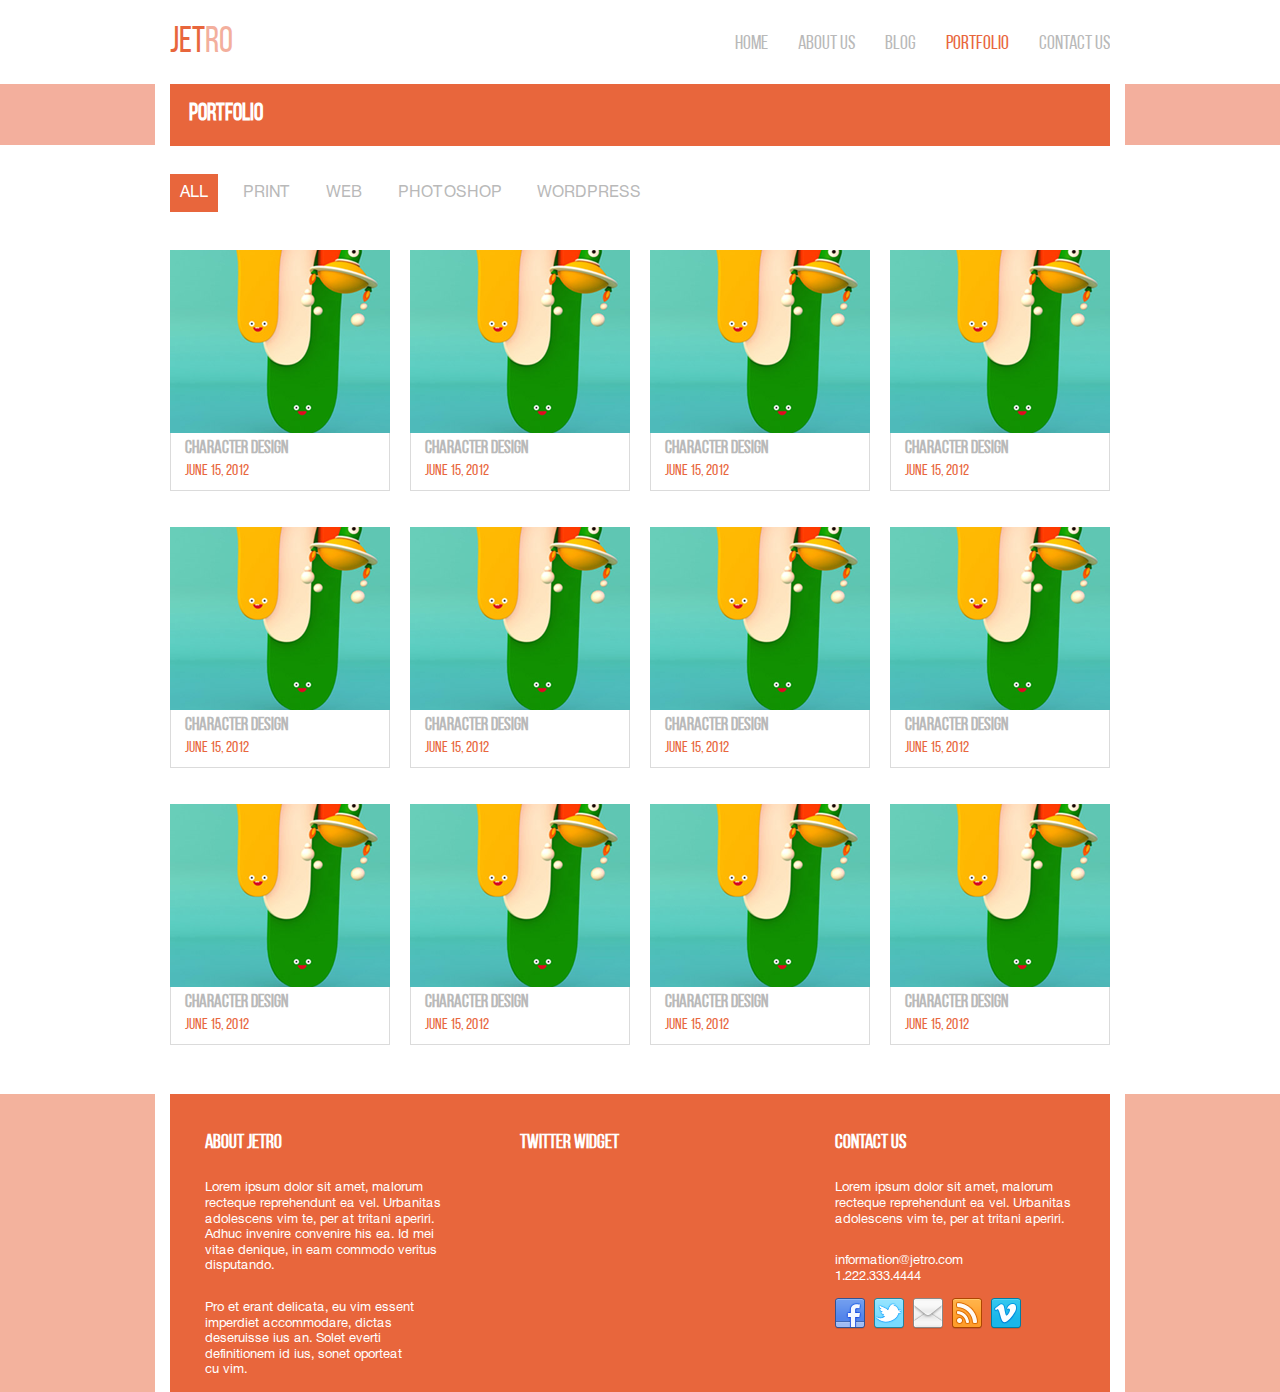
<file: pages/portfolio.html>
<!DOCTYPE html>
<html lang="en">
  <head>
    <meta charset="UTF-8" />
    <meta http-equiv="X-UA-Compatible" content="IE=edge" />
    <meta name="viewport" content="width=device-width, initial-scale=1.0" />
    <link rel="stylesheet" href="../css/normalize.css" />
    <link rel="stylesheet" href="../css/portfolio.css" />
    <title>Document</title>
  </head>
  <body>
    <header class="header">
      <div class="container">
        <div class="header__flex">
          <a href="#" class="header__logo link--reset">JET<span>RO</span></a>
          <nav class="header__nav">
            <a href="./index.html" class="nav-item link--reset">HOME</a>
            <a href="./about.html" class="nav-item link--reset"
              >ABOUT <span>US</span></a
            >
            <a href="./blog.html" class="nav-item link--reset">BLOG</a>
            <a href="./portfolio.html" class="nav-item link--reset active"
              >Portfolio</a
            >
            <a href="./contact.html" class="nav-item link--reset"
              >contact <span>US</span></a
            >
          </nav>
        </div>
      </div>
    </header>
    <section class="page-title">
      <div class="container">
        <h1 class="page-title__title">portfolio</h1>
      </div>
    </section>
    <main>
      <section class="portfolio">
        <div class="container">
          <div class="sort">
            <ul class="sort__list">
              <li class="sort__list-item portfolio__active">
                <a href="#">all</a>
              </li>
              <li class="sort__list-item"><a href="#">print</a></li>
              <li class="sort__list-item"><a href="#">web</a></li>
              <li class="sort__list-item"><a href="#">photoshop</a></li>
              <li class="sort__list-item"><a href="#">wordpress</a></li>
            </ul>
          </div>
          <div class="works">
            <div class="works__grid grid">
              <div class="works__grid-item">
                <div class="black_background">
                  <a href="#"
                    ><img
                      src="/images/portfolio/1.png"
                      alt="picture"
                      class="works__grid-img"
                  /></a>
                </div>
                <div class="works__wrapper">
                  <h3 class="works__subject">Character Design</h3>
                  <p class="works__date">June 15, 2012</p>
                </div>
              </div>
              <div class="works__grid-item">
                <div class="black_background">
                  <a href="#"
                    ><img
                      src="/images/portfolio/1.png"
                      alt="picture"
                      class="works__grid-img"
                  /></a>
                </div>
                <div class="works__wrapper">
                  <h3 class="works__subject">Character Design</h3>
                  <p class="works__date">June 15, 2012</p>
                </div>
              </div>
              <div class="works__grid-item">
                <div class="black_background">
                  <a href="#"
                    ><img
                      src="/images/portfolio/1.png"
                      alt="picture"
                      class="works__grid-img"
                  /></a>
                </div>
                <div class="works__wrapper">
                  <h3 class="works__subject">Character Design</h3>
                  <p class="works__date">June 15, 2012</p>
                </div>
              </div>
              <div class="works__grid-item">
                <div class="black_background">
                  <a href="#"
                    ><img
                      src="/images/portfolio/1.png"
                      alt="picture"
                      class="works__grid-img"
                  /></a>
                </div>
                <div class="works__wrapper">
                  <h3 class="works__subject">Character Design</h3>
                  <p class="works__date">June 15, 2012</p>
                </div>
              </div>
              <div class="works__grid-item">
                <div class="black_background">
                  <a href="#"
                    ><img
                      src="/images/portfolio/1.png"
                      alt="picture"
                      class="works__grid-img"
                  /></a>
                </div>
                <div class="works__wrapper">
                  <h3 class="works__subject">Character Design</h3>
                  <p class="works__date">June 15, 2012</p>
                </div>
              </div>
              <div class="works__grid-item">
                <div class="black_background">
                  <a href="#"
                    ><img
                      src="/images/portfolio/1.png"
                      alt="picture"
                      class="works__grid-img"
                  /></a>
                </div>
                <div class="works__wrapper">
                  <h3 class="works__subject">Character Design</h3>
                  <p class="works__date">June 15, 2012</p>
                </div>
              </div>
              <div class="works__grid-item">
                <div class="black_background">
                  <a href="#"
                    ><img
                      src="/images/portfolio/1.png"
                      alt="picture"
                      class="works__grid-img"
                  /></a>
                </div>
                <div class="works__wrapper">
                  <h3 class="works__subject">Character Design</h3>
                  <p class="works__date">June 15, 2012</p>
                </div>
              </div>
              <div class="works__grid-item">
                <div class="black_background">
                  <a href="#"
                    ><img
                      src="/images/portfolio/1.png"
                      alt="picture"
                      class="works__grid-img"
                  /></a>
                </div>
                <div class="works__wrapper">
                  <h3 class="works__subject">Character Design</h3>
                  <p class="works__date">June 15, 2012</p>
                </div>
              </div>
              <div class="works__grid-item">
                <div class="black_background">
                  <a href="#"
                    ><img
                      src="/images/portfolio/1.png"
                      alt="picture"
                      class="works__grid-img"
                  /></a>
                </div>
                <div class="works__wrapper">
                  <h3 class="works__subject">Character Design</h3>
                  <p class="works__date">June 15, 2012</p>
                </div>
              </div>
              <div class="works__grid-item">
                <div class="black_background">
                  <a href="#"
                    ><img
                      src="/images/portfolio/1.png"
                      alt="picture"
                      class="works__grid-img"
                  /></a>
                </div>
                <div class="works__wrapper">
                  <h3 class="works__subject">Character Design</h3>
                  <p class="works__date">June 15, 2012</p>
                </div>
              </div>
              <div class="works__grid-item">
                <div class="black_background">
                  <a href="#"
                    ><img
                      src="/images/portfolio/1.png"
                      alt="picture"
                      class="works__grid-img"
                  /></a>
                </div>
                <div class="works__wrapper">
                  <h3 class="works__subject">Character Design</h3>
                  <p class="works__date">June 15, 2012</p>
                </div>
              </div>
              <div class="works__grid-item">
                <div class="black_background">
                  <a href="#"
                    ><img
                      src="/images/portfolio/1.png"
                      alt="picture"
                      class="works__grid-img"
                  /></a>
                </div>
                <div class="works__wrapper">
                  <h3 class="works__subject">Character Design</h3>
                  <p class="works__date">June 15, 2012</p>
                </div>
              </div>
            </div>
          </div>
        </div>
      </section>
    </main>
    <footer class="footer">
      <div class="container">
        <ul class="footer__list grid">
          <li class="footer__list-item">
            <h2 class="footer__title">About Jetro</h2>
            <p class="footer__text">
              Lorem ipsum dolor sit amet, malorum recteque reprehendunt
              ea&nbsp;vel. Urbanitas adolescens vim&nbsp;te, per at&nbsp;tritani
              aperiri. Adhuc invenire convenire his&nbsp;ea. Id&nbsp;mei vitae
              denique, in&nbsp;eam commodo veritus disputando.
            </p>
            <p class="footer__text">
              Pro et&nbsp;erant delicata, eu&nbsp;vim essent imperdiet
              accommodare, dictas deseruisse ius&nbsp;an. Solet everti
              definitionem id&nbsp;ius, sonet oporteat cu&nbsp;vim.
            </p>
          </li>
          <li class="footer__list-item">
            <h2 class="footer__title">Twitter Widget</h2>
          </li>
          <li class="footer__list-item">
            <h2 class="footer__title">Contact Us</h2>
            <p class="footer__text">
              Lorem ipsum dolor sit amet, malorum recteque reprehendunt
              ea&nbsp;vel. Urbanitas adolescens vim&nbsp;te, per at&nbsp;tritani
              aperiri.
            </p>
            <p class="footer__text">
              information@jetro.com <br />
              1.222.333.4444
            </p>
            <div class="footer__social">
              <a href="#" class="social-item" target="_blank"
                ><img src="../images/index/fb.png" alt=""
              /></a>
              <a href="#" class="social-item" target="_blank"
                ><img src="../images/index/twitter.png" alt=""
              /></a>
              <a href="#" class="social-item" target="_blank"
                ><img src="../images/index/email.png" alt=""
              /></a>
              <a href="#" class="social-item" target="_blank"
                ><img src="../images/index/rss.png" alt=""
              /></a>
              <a href="#" class="social-item" target="_blank"
                ><img src="../images/index/vimeo.png" alt=""
              /></a>
            </div>
          </li>
        </ul>
      </div>
    </footer>
  </body>
</html>
</file>
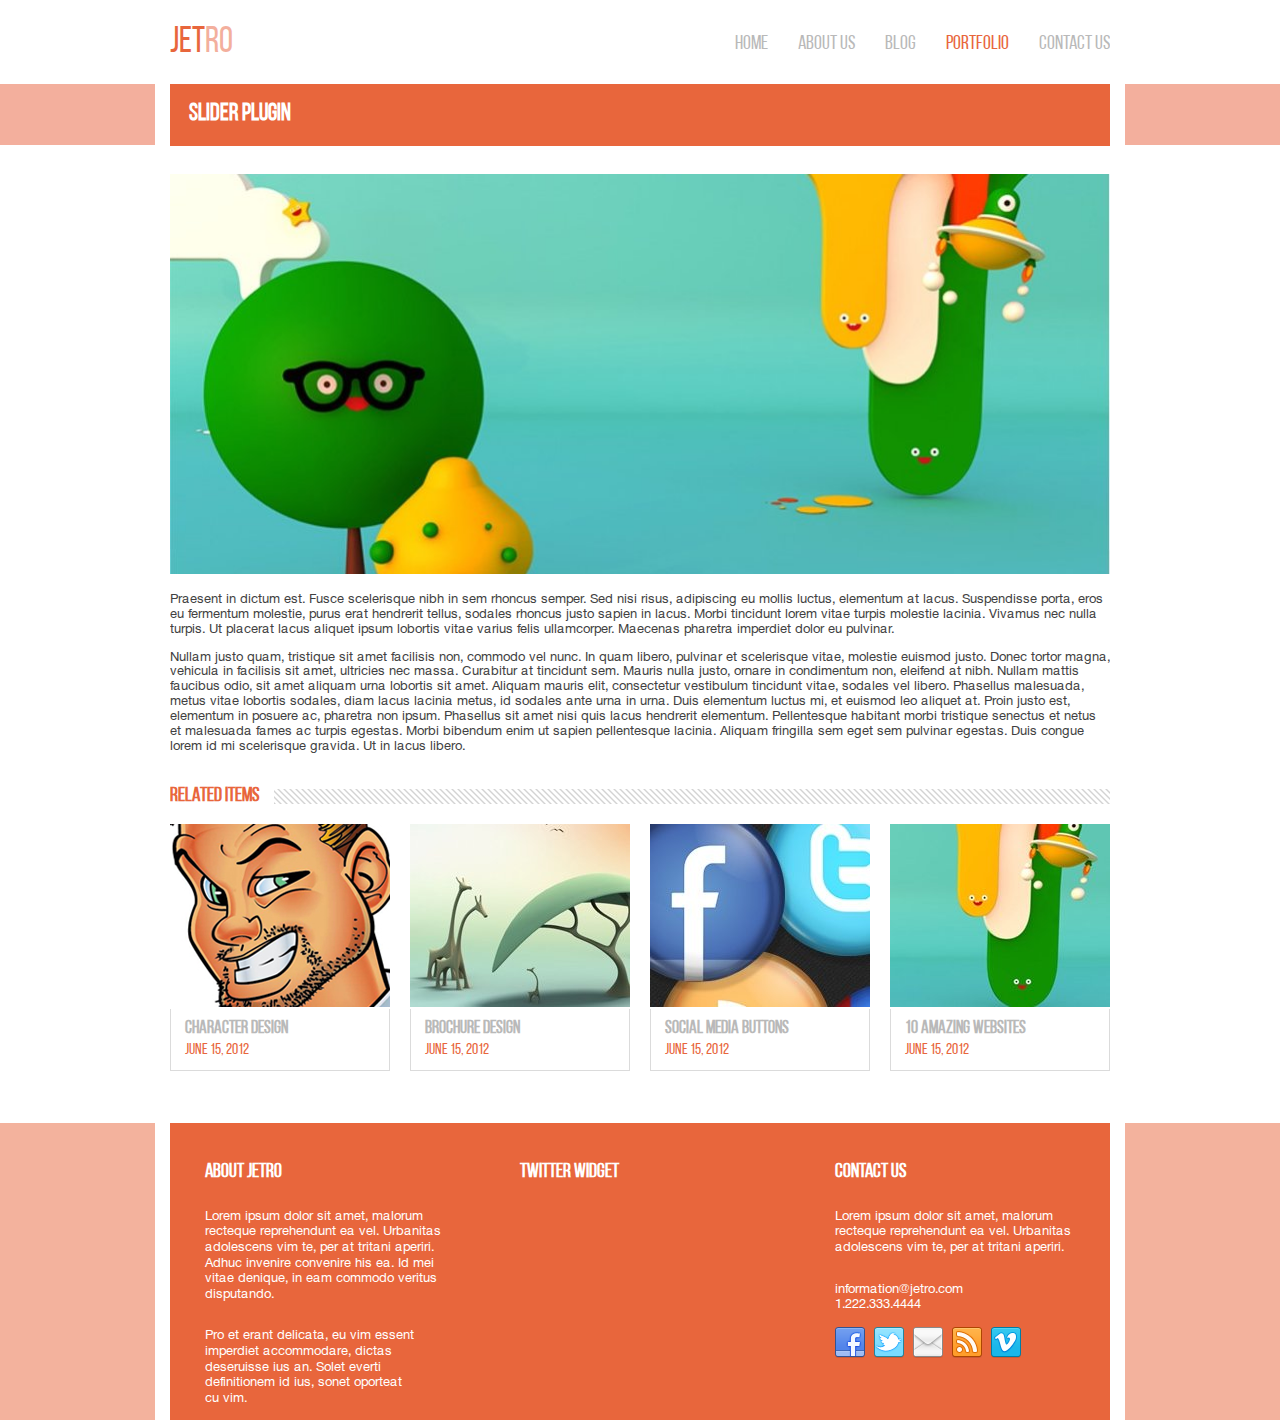
<file: pages/portfolio_item.html>
<!DOCTYPE html>
<html lang="en">
  <head>
    <meta charset="UTF-8" />
    <meta http-equiv="X-UA-Compatible" content="IE=edge" />
    <meta name="viewport" content="width=device-width, initial-scale=1.0" />
    <title>Document</title>
    <link rel="stylesheet" href="../css/normalize.css" />
    <link rel="stylesheet" href="../css/portfolio_item.css" />
  </head>
  <body>
    <header class="header">
      <div class="container">
        <div class="header__flex">
          <a href="#" class="header__logo link--reset">JET<span>RO</span></a>
          <nav class="header__nav">
            <a href="./index.html" class="nav-item link--reset">HOME</a>
            <a href="./about.html" class="nav-item link--reset"
              >ABOUT <span>US</span></a
            >
            <a href="./blog.html" class="nav-item link--reset">BLOG</a>
            <a href="./portfolio.html" class="nav-item link--reset active"
              >Portfolio</a
            >
            <a href="./contact.html" class="nav-item link--reset"
              >contact <span>US</span></a
            >
          </nav>
        </div>
      </div>
    </header>
    <main>
      <section class="page-title">
        <div class="container">
          <h1 class="page-title__title">slider plugin</h1>
        </div>
      </section>
      <section class="portfolio_item">
        <div class="container">
          <img
            class="portfolio_item__img"
            src="/images/portfolio_item/img.jpg"
            alt="Main image"
          />
          <p class="portfolio_item__text text">
            Praesent in dictum est. Fusce scelerisque nibh in sem rhoncus
            semper. Sed nisi risus, adipiscing eu mollis luctus, elementum at
            lacus. Suspendisse porta, eros eu fermentum molestie, purus erat
            hendrerit tellus, sodales rhoncus justo sapien in lacus. Morbi
            tincidunt lorem vitae turpis molestie lacinia. Vivamus nec nulla
            turpis. Ut placerat lacus aliquet ipsum lobortis vitae varius felis
            ullamcorper. Maecenas pharetra imperdiet dolor eu pulvinar.
          </p>
          <p class="portfolio_item__text text">
            Nullam justo quam, tristique sit amet facilisis non, commodo vel
            nunc. In quam libero, pulvinar et scelerisque vitae, molestie
            euismod justo. Donec tortor magna, vehicula in facilisis sit amet,
            ultricies nec massa. Curabitur at tincidunt sem. Mauris nulla justo,
            ornare in condimentum non, eleifend at nibh. Nullam mattis faucibus
            odio, sit amet aliquam urna lobortis sit amet. Aliquam mauris elit,
            consectetur vestibulum tincidunt vitae, sodales vel libero.
            Phasellus malesuada, metus vitae lobortis sodales, diam lacus
            lacinia metus, id sodales ante urna in urna. Duis elementum luctus
            mi, et euismod leo aliquet at. Proin justo est, elementum in posuere
            ac, pharetra non ipsum. Phasellus sit amet nisi quis lacus hendrerit
            elementum. Pellentesque habitant morbi tristique senectus et netus
            et malesuada fames ac turpis egestas. Morbi bibendum enim ut sapien
            pellentesque lacinia. Aliquam fringilla sem eget sem pulvinar
            egestas. Duis congue lorem id mi scelerisque gravida. Ut in lacus
            libero.
          </p>
        </div>
      </section>
      <section class="works">
        <div class="container">
          <h2 class="works__title title line-after">Related items</h2>

          <ul class="works__list grid">
            <li class="works__list-item">
              <a href="#" class="btn">
                <img
                  src="../images/index/r_1.png"
                  alt="picture"
                  class="works__img"
                />
                <div class="works__wrapper">
                  <h3 class="works__subject">Character Design</h3>
                  <p class="works__date">June 15, 2012</p>
                </div>
              </a>
            </li>
            <li class="works__list-item">
              <a href="#" class="btn">
                <img
                  src="../images/index/r_2.jpg"
                  alt="picture"
                  class="works__img"
                />
                <div class="works__wrapper">
                  <h3 class="works__subject">Brochure Design</h3>
                  <p class="works__date">June 15, 2012</p>
                </div>
              </a>
            </li>
            <li class="works__list-item">
              <a href="#" class="btn">
                <img
                  src="../images/index/r_3.jpg"
                  alt="picture"
                  class="works__img"
                />
                <div class="works__wrapper">
                  <h3 class="works__subject">Social Media Buttons</h3>
                  <p class="works__date">June 15, 2012</p>
                </div>
              </a>
            </li>
            <li class="works__list-item">
              <a href="#" class="btn">
                <img
                  src="../images/index/r_4.jpg"
                  alt="picture"
                  class="works__img"
                />
                <div class="works__wrapper">
                  <h3 class="works__subject">10 Amazing Websites</h3>
                  <p class="works__date">June 15, 2012</p>
                </div>
              </a>
            </li>
          </ul>
        </div>
      </section>
    </main>
    <footer class="footer">
      <div class="container">
        <ul class="footer__list grid">
          <li class="footer__list-item">
            <h2 class="footer__title">About Jetro</h2>
            <p class="footer__text">
              Lorem ipsum dolor sit amet, malorum recteque reprehendunt
              ea&nbsp;vel. Urbanitas adolescens vim&nbsp;te, per at&nbsp;tritani
              aperiri. Adhuc invenire convenire his&nbsp;ea. Id&nbsp;mei vitae
              denique, in&nbsp;eam commodo veritus disputando.
            </p>
            <p class="footer__text">
              Pro et&nbsp;erant delicata, eu&nbsp;vim essent imperdiet
              accommodare, dictas deseruisse ius&nbsp;an. Solet everti
              definitionem id&nbsp;ius, sonet oporteat cu&nbsp;vim.
            </p>
          </li>
          <li class="footer__list-item">
            <h2 class="footer__title">Twitter Widget</h2>
          </li>
          <li class="footer__list-item">
            <h2 class="footer__title">Contact Us</h2>
            <p class="footer__text">
              Lorem ipsum dolor sit amet, malorum recteque reprehendunt
              ea&nbsp;vel. Urbanitas adolescens vim&nbsp;te, per at&nbsp;tritani
              aperiri.
            </p>
            <p class="footer__text">
              information@jetro.com <br />
              1.222.333.4444
            </p>
            <div class="footer__social">
              <a href="#" class="social-item" target="_blank"
                ><img src="../images/index/fb.png" alt="Facebook"
              /></a>
              <a href="#" class="social-item" target="_blank"
                ><img src="../images/index/twitter.png" alt="Twitter"
              /></a>
              <a href="#" class="social-item" target="_blank"
                ><img src="../images/index/email.png" alt="Email"
              /></a>
              <a href="#" class="social-item" target="_blank"
                ><img src="../images/index/rss.png" alt="RSS"
              /></a>
              <a href="#" class="social-item" target="_blank"
                ><img src="../images/index/vimeo.png" alt="Vimeo"
              /></a>
            </div>
          </li>
        </ul>
      </div>
    </footer>
  </body>
</html>
</file>
<file: css/index.css>
@font-face {
  font-weight: 700;
  font-family: "Helvetica Neue";
  src: url("../../fonts/HerveticaNeue/HelveticaNeueCyr-Bold.ttf") format("truetype");
}
@font-face {
  font-weight: 300;
  font-family: "Helvetica Neue";
  src: url("../../fonts/HerveticaNeue/HelveticaNeueCyr-Light.ttf") format("truetype");
}
@font-face {
  font-weight: 300;
  font-style: italic;
  font-family: "Helvetica Neue";
  src: url("../../fonts/HerveticaNeue/HelveticaNeueCyr-LightItalic.ttf") format("truetype");
}
@font-face {
  font-weight: 500;
  font-family: "Helvetica Neue";
  src: url("../../fonts/HerveticaNeue/HelveticaNeueCyr-Medium.ttf") format("truetype");
}
@font-face {
  font-weight: 400;
  font-family: "Helvetica Neue";
  src: url("../../fonts/HerveticaNeue/HelveticaNeueCyr-Regular.ttf") format("truetype");
}
@font-face {
  font-weight: 400;
  font-family: "Helvetica Neue";
  font-style: italic;
  src: url("../../fonts/HerveticaNeue/HelveticaNeueCyr-RegularItalic.ttf") format("truetype");
}
@font-face {
  font-weight: normal;
  font-family: "Bebas";
  src: url("../../fonts/bebasneueregular.woff") format("woff");
}
html {
  box-sizing: border-box;
}

*,
*::before,
*::after {
  box-sizing: inherit;
}

a {
  color: inherit;
  text-decoration: none;
}

blockquote {
  margin: 0;
}

input {
  border: 0;
  display: block;
}

ul {
  margin: 0;
  padding: 0;
}

.link--reset {
  text-decoration: none;
}

* {
  font-family: "Helvetica Neue";
}

img {
  width: 100%;
  -o-object-fit: cover;
     object-fit: cover;
  display: inline-block;
}

a {
  display: inline;
}

video {
  -o-object-fit: cover;
     object-fit: cover;
  width: 100%;
}

.container {
  margin: 0 auto;
  width: 970px;
  overflow: hidden;
  border-right: 15px solid white;
  border-left: 15px solid white;
}

.wrapper {
  display: flex;
  justify-content: space-between;
  margin: 0 auto;
  width: 970px;
  border-right: 15px solid white;
  border-left: 15px solid white;
}

.grid {
  display: grid;
}

.btn {
  cursor: pointer;
  text-align: center;
  transition: 0.3s ease;
}
.btn:hover {
  opacity: 0.7;
}

.active {
  color: #e8663c !important;
}
.active span {
  color: #f3af9d !important;
  font-family: inherit;
}

.title {
  font-size: 20px;
  text-transform: uppercase;
  font-family: Bebas;
  color: #e8663c;
}

.text {
  font-size: 13px;
  color: #414141;
}

.line {
  margin: 20px 0;
  padding: 0;
  height: 10px;
  border: none;
  box-sizing: border-box;
  background-position: 50%;
  background-image: url('data:image/svg+xml,<svg xmlns="http://www.w3.org/2000/svg" width="1px" height="1px" viewBox="0 0 3 3" fill="lightgray"><polygon points="0,0.5 0,1.5 1.5,3 2.5,3"></polygon><polygon points="2.5,0 1.5,0 3,1.5 3,0.5"></polygon></svg>');
  background-size: 6px 6px;
}

.line-after {
  position: relative;
}
.line-after:after {
  content: "";
  background-image: url('data:image/svg+xml,<svg xmlns="http://www.w3.org/2000/svg" width="1px" height="1px" viewBox="0 0 3 3" fill="lightgray"><polygon points="0,0.5 0,1.5 1.5,3 2.5,3"></polygon><polygon points="2.5,0 1.5,0 3,1.5 3,0.5"></polygon></svg>');
  background-size: 6px 6px;
  display: inline-block;
  position: absolute;
  width: 100%;
  top: 50%;
  top: 0;
  bottom: 0;
  margin: auto;
  margin-left: 15px;
  height: 15px;
}

.quote_icon {
  position: relative;
}
.quote_icon:before {
  content: url("../../images/blog/icon_quote.png");
  position: absolute;
  top: 0;
  left: -90px;
}

.slider_icon {
  position: relative;
}
.slider_icon:before {
  content: url("../../images/blog/icon_slider.png");
  position: absolute;
  top: 0;
  left: -90px;
}

.img_icon {
  position: relative;
}
.img_icon:before {
  content: url("../../images/blog/icon_img.png");
  position: absolute;
  top: 0;
  left: -90px;
}

.video_icon {
  position: relative;
}
.video_icon:before {
  content: url("../../images/blog/icon_video.png");
  position: absolute;
  top: 0;
  left: -90px;
}

.link_icon {
  position: relative;
}
.link_icon:before {
  content: url("../../images/blog/icon_link.png");
  position: absolute;
  top: 0;
  left: -90px;
}

.header {
  padding: 22px 0 19px 0;
}
.header .header__flex {
  display: flex;
  justify-content: space-between;
  align-items: center;
}
.header .header__flex .header__logo {
  font-family: Bebas;
  font-size: 36px;
  line-height: 1.2;
  color: #e8663c;
}
.header .header__flex .header__logo span {
  color: #f3af9d;
  font-family: inherit;
}
.header .header__flex .header__nav .nav-item {
  font-family: Bebas;
  font-size: 20px;
  line-height: 1.2;
  font-weight: 400;
  color: #b9b9b9;
  text-transform: uppercase;
  transition: 0.3s ease;
}
.header .header__flex .header__nav .nav-item span {
  font-family: Bebas;
  color: #b9b9b9;
}
.header .header__flex .header__nav .nav-item:visited {
  color: #b9b9b9;
}
.header .header__flex .header__nav .nav-item:hover {
  opacity: 0.7;
  color: #e8663c;
}
.header .header__flex .header__nav .nav-item:hover span {
  color: #f3af9d;
}
.header .header__flex .header__nav .nav-item:not(:first-child) {
  margin-left: 26px;
}

.carousel {
  padding-bottom: 17px;
  position: relative;
}
.carousel::after {
  content: "";
  position: absolute;
  top: 0;
  left: 0;
  width: 100%;
  height: 61px;
  background-color: rgba(232, 96, 60, 0.5);
  z-index: -1;
}
.carousel .carousel-wrapper {
  overflow: hidden;
  height: auto;
  width: 101%;
}

.pictures {
  padding-bottom: 43px;
}
.pictures .pictures__grid {
  grid-template-columns: repeat(6, 1fr);
  gap: 20px;
}
.pictures .pictures__grid .pictures__img {
  width: auto;
}

.about {
  padding-bottom: 46px;
  width: auto;
}
.about .about__list {
  grid-template-columns: repeat(3, 1fr);
  list-style: none;
}
.about .about__list .list-item .about__title {
  display: flex;
  align-items: center;
  max-width: 260px;
}
.about .about__list .list-item .about__title:before {
  margin-right: 22px;
}
.about .about__list .list-item .about__text {
  font-size: 12px;
  line-height: 18px;
  font-weight: 400;
  color: black;
  max-width: 266px;
}
.about .about__list .list-item .about__btn {
  padding: 10px 0;
  max-width: 56px;
  display: block;
  font-family: Bebas;
  font-size: 12px;
  font-weight: 400;
  background-color: #e8663c;
  text-transform: uppercase;
  color: white;
}
.about .about__list .list-item:first-child .about__title:before {
  content: url("data:image/svg+xml,%3Csvg xmlns='http://www.w3.org/2000/svg' xmlns:xlink='http://www.w3.org/1999/xlink' id='body_1' width='46' height='46'%3E%3Cg transform='matrix(1.3333334 0 0 1.3333334 0 0)'%3E%3Cimage x='0' y='0' xlink:href='[data-uri]' width='34.5' height='34.5'/%3E%3C/g%3E%3C/svg%3E");
}
.about .about__list .list-item:nth-child(2) .about__title:before {
  content: url("data:image/svg+xml,%3Csvg xmlns='http://www.w3.org/2000/svg' xmlns:xlink='http://www.w3.org/1999/xlink' id='body_2' width='49' height='41'%3E%3Cg transform='matrix(1.3333334 0 0 1.3333334 0 0)'%3E%3Cimage x='0' y='0' xlink:href='[data-uri]' width='36.75' height='30.75'/%3E%3C/g%3E%3C/svg%3E%0A");
}
.about .about__list .list-item:last-child .about__title:before {
  content: url("data:image/svg+xml,%3C%3Fxml version='1.0' standalone='no'%3F%3E%3C!DOCTYPE svg PUBLIC '-//W3C//DTD SVG 1.0//EN' 'http://www.w3.org/TR/2001/REC-SVG-20010904/DTD/svg10.dtd'%3E%3Csvg xmlns='http://www.w3.org/2000/svg' xmlns:xlink='http://www.w3.org/1999/xlink' id='body_1' width='42' height='40'%3E%3Cg transform='matrix(1.3333334 0 0 1.3333334 0 0)'%3E%3Cimage x='0' y='0' xlink:href='[data-uri]' width='31.5' height='30'/%3E%3C/g%3E%3C/svg%3E");
}

.works {
  padding-bottom: 48px;
}
.works .works__title {
  display: block;
  font-family: Bebas;
  color: #e8663c;
}
.works .works__list {
  grid-template-columns: repeat(4, 1fr);
  list-style: none;
  gap: 20px;
}
.works .works__list-item .works__wrapper {
  border: 1px solid #dbdbdb;
  border-top: none;
  position: relative;
  bottom: 4px;
  width: 100%;
}
.works .works__list-item .works__wrapper .works__subject {
  margin: 0;
  padding: 10px 0 2px 14px;
  font-family: Bebas;
  font-size: 18px;
  text-align: left;
  color: #b9b9b9;
}
.works .works__list-item .works__wrapper .works__date {
  margin: 0;
  padding: 0 0 10px 14px;
  font-family: Bebas;
  font-size: 16px;
  text-align: left;
  color: #e8663c;
}

.footer {
  position: relative;
  color: white;
}
.footer:before {
  content: "";
  position: absolute;
  top: 0;
  left: 0;
  height: 100%;
  width: 100%;
  background-color: rgba(232, 102, 60, 0.5);
  z-index: -1;
}
.footer .container {
  padding: 38px 35px 0 35px;
  background: #e8663c;
}
.footer .container .footer__list {
  grid-template-columns: repeat(3, 1fr);
  list-style: none;
  gap: 75px;
}
.footer .container .footer__list .footer__title {
  margin: 0;
  font-family: Bebas;
  font-size: 20px;
}
.footer .container .footer__list .footer__text {
  margin-top: 26px;
  font-size: 13px;
  line-height: 1.2;
}
.footer .container .footer__list .footer__social .social-item {
  width: 100%;
}
.footer .container .footer__list .footer__social .social-item img {
  width: auto;
  transition: 0.3s ease;
}
.footer .container .footer__list .footer__social .social-item img:hover {
  opacity: 0.7;
}
.footer .container .footer__list .footer__social .social-item:not(:last-child) {
  margin-right: 5px;
}

@media (max-width: 767.9px) {
  .header .header__flex .header__logo {
    font-size: 46px;
  }
  .header .header__flex .header__nav .nav-item {
    font-size: 30px;
  }
  .about .about__list .list-item .about__title {
    font-size: 28px;
    max-width: 300px;
  }
  .about .about__list .list-item .about__text {
    font-size: 16px;
  }
  .about .about__list .list-item .about__btn {
    font-size: 20px;
    max-width: 100px;
  }
  .works .works__title {
    font-size: 28px;
  }
  .works .works__list-item .works__wrapper .works__subject {
    font-size: 26px;
  }
  .works .works__list-item .works__wrapper .works__date {
    font-size: 22px;
  }
  .footer .container .footer__list .footer__title {
    font-size: 30px;
  }
  .footer .container .footer__list .footer__text {
    font-size: 18px;
  }
  .footer .container .footer__list .footer__social .social-item img {
    width: 25%;
  }
}
@media (max-width: 479.9px) {
  .header .header__flex .header__logo {
    font-size: 50px;
  }
  .header .header__flex .header__nav .nav-item {
    font-size: 38px;
  }
  .about .about__list {
    grid-template-columns: repeat(1, 1fr);
  }
  .about .about__list .list-item .about__title {
    font-size: 34px;
    max-width: 100%;
  }
  .about .about__list .list-item .about__text {
    text-align: justify;
    font-size: 24px;
    max-width: 100%;
    line-height: 28px;
  }
  .about .about__list .list-item .about__btn {
    font-size: 26px;
    max-width: 100px;
  }
  .works .works__title {
    font-size: 34px;
    width: 100%;
  }
  .works .works__list {
    grid-template-columns: repeat(2, 1fr);
  }
  .works .works__list-item .works__wrapper .works__subject {
    font-size: 36px;
  }
  .works .works__list-item .works__wrapper .works__date {
    font-size: 30px;
  }
  .footer .container .footer__list .footer__title {
    font-size: 34px;
  }
  .footer .container .footer__list .footer__text {
    text-align: justify;
    font-size: 22px;
  }
  .footer .container .footer__list .footer__social .social-item img {
    width: 16%;
  }
}/*# sourceMappingURL=index.css.map */
</file>
<file: css/about.css>
@font-face {
  font-weight: 700;
  font-family: "Helvetica Neue";
  src: url("../../fonts/HerveticaNeue/HelveticaNeueCyr-Bold.ttf") format("truetype");
}
@font-face {
  font-weight: 300;
  font-family: "Helvetica Neue";
  src: url("../../fonts/HerveticaNeue/HelveticaNeueCyr-Light.ttf") format("truetype");
}
@font-face {
  font-weight: 300;
  font-style: italic;
  font-family: "Helvetica Neue";
  src: url("../../fonts/HerveticaNeue/HelveticaNeueCyr-LightItalic.ttf") format("truetype");
}
@font-face {
  font-weight: 500;
  font-family: "Helvetica Neue";
  src: url("../../fonts/HerveticaNeue/HelveticaNeueCyr-Medium.ttf") format("truetype");
}
@font-face {
  font-weight: 400;
  font-family: "Helvetica Neue";
  src: url("../../fonts/HerveticaNeue/HelveticaNeueCyr-Regular.ttf") format("truetype");
}
@font-face {
  font-weight: 400;
  font-family: "Helvetica Neue";
  font-style: italic;
  src: url("../../fonts/HerveticaNeue/HelveticaNeueCyr-RegularItalic.ttf") format("truetype");
}
@font-face {
  font-weight: normal;
  font-family: "Bebas";
  src: url("../../fonts/bebasneueregular.woff") format("woff");
}
html {
  box-sizing: border-box;
}

*,
*::before,
*::after {
  box-sizing: inherit;
}

a {
  color: inherit;
  text-decoration: none;
}

blockquote {
  margin: 0;
}

input {
  border: 0;
  display: block;
}

ul {
  margin: 0;
  padding: 0;
}

.link--reset {
  text-decoration: none;
}

* {
  font-family: "Helvetica Neue";
}

img {
  width: 100%;
  -o-object-fit: cover;
     object-fit: cover;
  display: inline-block;
}

a {
  display: inline;
}

video {
  -o-object-fit: cover;
     object-fit: cover;
  width: 100%;
}

.container {
  margin: 0 auto;
  width: 970px;
  overflow: hidden;
  border-right: 15px solid white;
  border-left: 15px solid white;
}

.wrapper {
  display: flex;
  justify-content: space-between;
  margin: 0 auto;
  width: 970px;
  border-right: 15px solid white;
  border-left: 15px solid white;
}

.grid {
  display: grid;
}

.btn {
  cursor: pointer;
  text-align: center;
  transition: 0.3s ease;
}
.btn:hover {
  opacity: 0.7;
}

.active {
  color: #e8663c !important;
}
.active span {
  color: #f3af9d !important;
  font-family: inherit;
}

.title {
  font-size: 20px;
  text-transform: uppercase;
  font-family: Bebas;
  color: #e8663c;
}

.text {
  font-size: 13px;
  color: #414141;
}

.line {
  margin: 20px 0;
  padding: 0;
  height: 10px;
  border: none;
  box-sizing: border-box;
  background-position: 50%;
  background-image: url('data:image/svg+xml,<svg xmlns="http://www.w3.org/2000/svg" width="1px" height="1px" viewBox="0 0 3 3" fill="lightgray"><polygon points="0,0.5 0,1.5 1.5,3 2.5,3"></polygon><polygon points="2.5,0 1.5,0 3,1.5 3,0.5"></polygon></svg>');
  background-size: 6px 6px;
}

.line-after {
  position: relative;
}
.line-after:after {
  content: "";
  background-image: url('data:image/svg+xml,<svg xmlns="http://www.w3.org/2000/svg" width="1px" height="1px" viewBox="0 0 3 3" fill="lightgray"><polygon points="0,0.5 0,1.5 1.5,3 2.5,3"></polygon><polygon points="2.5,0 1.5,0 3,1.5 3,0.5"></polygon></svg>');
  background-size: 6px 6px;
  display: inline-block;
  position: absolute;
  width: 100%;
  top: 50%;
  top: 0;
  bottom: 0;
  margin: auto;
  margin-left: 15px;
  height: 15px;
}

.quote_icon {
  position: relative;
}
.quote_icon:before {
  content: url("../../images/blog/icon_quote.png");
  position: absolute;
  top: 0;
  left: -90px;
}

.slider_icon {
  position: relative;
}
.slider_icon:before {
  content: url("../../images/blog/icon_slider.png");
  position: absolute;
  top: 0;
  left: -90px;
}

.img_icon {
  position: relative;
}
.img_icon:before {
  content: url("../../images/blog/icon_img.png");
  position: absolute;
  top: 0;
  left: -90px;
}

.video_icon {
  position: relative;
}
.video_icon:before {
  content: url("../../images/blog/icon_video.png");
  position: absolute;
  top: 0;
  left: -90px;
}

.link_icon {
  position: relative;
}
.link_icon:before {
  content: url("../../images/blog/icon_link.png");
  position: absolute;
  top: 0;
  left: -90px;
}

.header {
  padding: 22px 0 19px 0;
}
.header .header__flex {
  display: flex;
  justify-content: space-between;
  align-items: center;
}
.header .header__flex .header__logo {
  font-family: Bebas;
  font-size: 36px;
  line-height: 1.2;
  color: #e8663c;
}
.header .header__flex .header__logo span {
  color: #f3af9d;
  font-family: inherit;
}
.header .header__flex .header__nav .nav-item {
  font-family: Bebas;
  font-size: 20px;
  line-height: 1.2;
  font-weight: 400;
  color: #b9b9b9;
  text-transform: uppercase;
  transition: 0.3s ease;
}
.header .header__flex .header__nav .nav-item span {
  font-family: Bebas;
  color: #b9b9b9;
}
.header .header__flex .header__nav .nav-item:visited {
  color: #b9b9b9;
}
.header .header__flex .header__nav .nav-item:hover {
  opacity: 0.7;
  color: #e8663c;
}
.header .header__flex .header__nav .nav-item:hover span {
  color: #f3af9d;
}
.header .header__flex .header__nav .nav-item:not(:first-child) {
  margin-left: 26px;
}

.page-title {
  position: relative;
  padding-bottom: 28px;
}
.page-title .container {
  background-color: #e8663c;
}
.page-title .container .page-title__title {
  margin: 17px 0 17px 19px;
  font-family: Bebas;
  font-size: 24px;
  color: #ffffff;
}
.page-title .container::after {
  content: "";
  position: absolute;
  top: 0;
  left: 0;
  width: 100%;
  height: 61px;
  background-color: rgba(232, 96, 60, 0.5);
  z-index: -1;
}

.aside {
  margin-left: 55px;
  min-width: 220px;
  max-width: 240px;
}
.aside .aside__title {
  margin: 0;
  margin-bottom: 21px;
  overflow: hidden;
}
.aside .aside__title:not(:first-child) {
  margin-top: 37px;
}
.aside .aside__text {
  color: #414141;
}
.aside .aside__nav {
  margin-bottom: 12px;
}
.aside .aside__nav .aside__list {
  color: #414141;
  list-style: none;
}
.aside .aside__nav .aside__list .aside-item .aside-item__link {
  transition: 0.3s ease;
}
.aside .aside__nav .aside__list .aside-item .aside-item__link:hover {
  opacity: 0.7;
  color: #e8663c;
}
.aside .aside__grid {
  display: grid;
  grid-template-columns: repeat(4, 3fr);
  gap: 6px;
}
.aside .aside__grid .aside__img-link {
  max-width: 50px;
  max-height: 50px;
}
.aside .aside__grid .aside__img-link img {
  transition: 0.3s ease;
}
.aside .aside__grid .aside__img-link img:hover {
  opacity: 0.8;
  transform: scale(1.2);
}

.bio {
  padding-bottom: 18px;
}
.bio article p {
  margin: 0;
  margin-bottom: 30px;
  font-family: "Helvetica Neue";
  line-height: 18px;
}
.bio article p:nth-of-type(4)::first-letter {
  color: #e8663c;
  font-size: 300%;
  float: left;
  font-weight: 700;
  line-height: 80%;
  margin-right: 5px;
}
.bio article blockquote {
  margin-left: 52px;
  margin-bottom: 30px;
  border-left: 8px solid #e8663c;
  padding-left: 18px;
  font-family: "Helvetica Neue";
  font-style: italic;
  line-height: 18px;
}
.bio article .article__wrapper {
  display: flex;
  align-items: stretch;
}
.bio article .article__wrapper:nth-of-type(1) {
  margin-bottom: 30px;
}
.bio article .article__wrapper:nth-of-type(2) p:not(:last-child) {
  margin-right: 42px;
}
.bio article .article__wrapper:nth-of-type(3) p:not(:last-child) {
  margin-right: 21px;
}
.bio article .article__wrapper .article__text {
  margin: 0;
}
.bio article .article__wrapper .article__img {
  margin-right: 26px;
}
.bio article .article__column .column__list {
  list-style: none;
}
.bio article .article__column .column__list .column-list {
  padding: 27px 0;
  width: 100%;
  background: #000;
}
.bio article .article__column .column__list .column-list:nth-child(1) {
  background-color: #effeb9;
  border: 1px solid #98c601;
  font-size: 14px;
  font-weight: 400;
  font-style: italic;
  color: #98c601;
  text-align: center;
}
.bio article .article__column .column__list .column-list:nth-child(2) {
  background-color: #fbcbc1;
  border: 1px solid #eb5439;
  font-size: 14px;
  font-weight: 400;
  font-style: italic;
  color: #eb5439;
  text-align: center;
}
.bio article .article__column .column__list .column-list:nth-child(3) {
  background-color: #ffe9ad;
  border: 1px solid #fab418;
  font-size: 14px;
  font-weight: 400;
  font-style: italic;
  color: #fab418;
  text-align: center;
}
.bio article .article__column .column__list .column-list:nth-child(4) {
  background-color: #d1e4f3;
  border: 1px solid #4d8fcb;
  font-size: 14px;
  font-weight: 400;
  font-style: italic;
  color: #4d8fcb;
  text-align: center;
}
.bio article .article__column .column__list .column-list:not(:last-child) {
  margin-bottom: 18px;
}

.footer {
  position: relative;
  color: white;
}
.footer:before {
  content: "";
  position: absolute;
  top: 0;
  left: 0;
  height: 100%;
  width: 100%;
  background-color: rgba(232, 102, 60, 0.5);
  z-index: -1;
}
.footer .container {
  padding: 38px 35px 0 35px;
  background: #e8663c;
}
.footer .container .footer__list {
  grid-template-columns: repeat(3, 1fr);
  list-style: none;
  gap: 75px;
}
.footer .container .footer__list .footer__title {
  margin: 0;
  font-family: Bebas;
  font-size: 20px;
}
.footer .container .footer__list .footer__text {
  margin-top: 26px;
  font-size: 13px;
  line-height: 1.2;
}
.footer .container .footer__list .footer__social .social-item {
  width: 100%;
}
.footer .container .footer__list .footer__social .social-item img {
  width: auto;
  transition: 0.3s ease;
}
.footer .container .footer__list .footer__social .social-item img:hover {
  opacity: 0.7;
}
.footer .container .footer__list .footer__social .social-item:not(:last-child) {
  margin-right: 5px;
}

@media (max-width: 767.9px) {
  .header .header__flex .header__logo {
    font-size: 46px;
  }
  .header .header__flex .header__nav .nav-item {
    font-size: 30px;
  }
  .page-title .container .page-title__title {
    font-size: 30px;
  }
  .wrapper {
    display: block;
  }
  .wrapper .bio {
    padding-bottom: 18px;
  }
  .wrapper .bio article p {
    font-size: 16px;
    line-height: 20px;
  }
  .wrapper .bio article p:nth-of-type(4)::first-letter {
    font-size: 400%;
  }
  .wrapper .bio article blockquote {
    font-size: 16px;
    line-height: 20px;
  }
  .wrapper .bio article .article__column .column__list .column-list {
    font-size: 18px;
  }
  .wrapper .aside {
    margin: 0;
    padding-bottom: 20px;
    gap: 50px;
    max-width: none;
    display: flex;
    justify-content: space-around;
  }
  .wrapper .aside .aside__wrapper:first-child {
    max-width: 300px;
  }
  .wrapper .aside .aside__wrapper .line-after:after {
    display: none;
  }
  .wrapper .aside .aside__wrapper .aside__title {
    font-size: 28px;
  }
  .wrapper .aside .aside__wrapper .aside__text {
    font-size: 16px;
  }
  .wrapper .aside .aside__wrapper .aside__nav .aside__list .aside-item .aside-item__link {
    font-size: 16px;
  }
  .wrapper .aside .aside__wrapper .aside__grid {
    grid-template-columns: repeat(4, 75px);
    gap: 15px;
  }
  .wrapper .aside .aside__wrapper .aside__grid .aside__img-link {
    max-width: 75px;
    max-height: 75px;
    -o-object-fit: cover;
       object-fit: cover;
  }
  .footer .container .footer__list .footer__title {
    font-size: 30px;
  }
  .footer .container .footer__list .footer__text {
    font-size: 18px;
  }
  .footer .container .footer__list .footer__social .social-item img {
    width: 15%;
  }
}
@media (max-width: 479.9px) {
  .header .header__flex .header__logo {
    font-size: 50px;
  }
  .header .header__flex .header__nav .nav-item {
    font-size: 38px;
  }
  .page-title .container .page-title__title {
    font-size: 38px;
  }
  .wrapper {
    display: block;
  }
  .wrapper .bio {
    padding-bottom: 18px;
  }
  .wrapper .bio article p {
    font-size: 24px;
    line-height: 30px;
  }
  .wrapper .bio article p:nth-of-type(4)::first-letter {
    font-size: 400%;
  }
  .wrapper .bio article blockquote {
    font-size: 24px;
    line-height: 30px;
  }
  .wrapper .bio article .article__column .column__list .column-list {
    font-size: 26px;
  }
  .wrapper .aside {
    margin: 0;
    max-width: none;
    display: flex;
    justify-content: space-around;
    gap: 60px;
    padding-bottom: 20px;
  }
  .wrapper .aside .aside__wrapper {
    margin: 0 auto;
    width: 100%/3;
  }
  .wrapper .aside .aside__wrapper .aside__title {
    font-size: 34px;
  }
  .wrapper .aside .aside__wrapper .aside__text {
    font-size: 24px;
  }
  .wrapper .aside .aside__wrapper .aside__nav .aside__list .aside-item:not(:last-child) {
    margin-bottom: 6px;
  }
  .wrapper .aside .aside__wrapper .aside__nav .aside__list .aside-item .aside-item__link {
    font-size: 24px;
  }
  .wrapper .aside .aside__wrapper .aside__grid {
    grid-template-columns: repeat(2, 125px);
  }
  .wrapper .aside .aside__wrapper .aside__grid .aside__img-link {
    max-width: 115px;
    max-height: 115px;
  }
  .footer .container .footer__list .footer__title {
    font-size: 34px;
  }
  .footer .container .footer__list .footer__text {
    text-align: justify;
    font-size: 22px;
  }
  .footer .container .footer__list .footer__social .social-item img {
    width: 16%;
  }
}/*# sourceMappingURL=about.css.map */
</file>
<file: css/blog.css>
@font-face {
  font-weight: 700;
  font-family: "Helvetica Neue";
  src: url("../../fonts/HerveticaNeue/HelveticaNeueCyr-Bold.ttf") format("truetype");
}
@font-face {
  font-weight: 300;
  font-family: "Helvetica Neue";
  src: url("../../fonts/HerveticaNeue/HelveticaNeueCyr-Light.ttf") format("truetype");
}
@font-face {
  font-weight: 300;
  font-style: italic;
  font-family: "Helvetica Neue";
  src: url("../../fonts/HerveticaNeue/HelveticaNeueCyr-LightItalic.ttf") format("truetype");
}
@font-face {
  font-weight: 500;
  font-family: "Helvetica Neue";
  src: url("../../fonts/HerveticaNeue/HelveticaNeueCyr-Medium.ttf") format("truetype");
}
@font-face {
  font-weight: 400;
  font-family: "Helvetica Neue";
  src: url("../../fonts/HerveticaNeue/HelveticaNeueCyr-Regular.ttf") format("truetype");
}
@font-face {
  font-weight: 400;
  font-family: "Helvetica Neue";
  font-style: italic;
  src: url("../../fonts/HerveticaNeue/HelveticaNeueCyr-RegularItalic.ttf") format("truetype");
}
@font-face {
  font-weight: normal;
  font-family: "Bebas";
  src: url("../../fonts/bebasneueregular.woff") format("woff");
}
html {
  box-sizing: border-box;
}

*,
*::before,
*::after {
  box-sizing: inherit;
}

a {
  color: inherit;
  text-decoration: none;
}

blockquote {
  margin: 0;
}

input {
  border: 0;
  display: block;
}

ul {
  margin: 0;
  padding: 0;
}

.link--reset {
  text-decoration: none;
}

* {
  font-family: "Helvetica Neue";
}

img {
  width: 100%;
  -o-object-fit: cover;
     object-fit: cover;
  display: inline-block;
}

a {
  display: inline;
}

video {
  -o-object-fit: cover;
     object-fit: cover;
  width: 100%;
}

.container {
  margin: 0 auto;
  width: 970px;
  overflow: hidden;
  border-right: 15px solid white;
  border-left: 15px solid white;
}

.wrapper {
  display: flex;
  justify-content: space-between;
  margin: 0 auto;
  width: 970px;
  border-right: 15px solid white;
  border-left: 15px solid white;
}

.grid {
  display: grid;
}

.btn {
  cursor: pointer;
  text-align: center;
  transition: 0.3s ease;
}
.btn:hover {
  opacity: 0.7;
}

.active {
  color: #e8663c !important;
}
.active span {
  color: #f3af9d !important;
  font-family: inherit;
}

.title {
  font-size: 20px;
  text-transform: uppercase;
  font-family: Bebas;
  color: #e8663c;
}

.text {
  font-size: 13px;
  color: #414141;
}

.line {
  margin: 20px 0;
  padding: 0;
  height: 10px;
  border: none;
  box-sizing: border-box;
  background-position: 50%;
  background-image: url('data:image/svg+xml,<svg xmlns="http://www.w3.org/2000/svg" width="1px" height="1px" viewBox="0 0 3 3" fill="lightgray"><polygon points="0,0.5 0,1.5 1.5,3 2.5,3"></polygon><polygon points="2.5,0 1.5,0 3,1.5 3,0.5"></polygon></svg>');
  background-size: 6px 6px;
}

.line-after {
  position: relative;
}
.line-after:after {
  content: "";
  background-image: url('data:image/svg+xml,<svg xmlns="http://www.w3.org/2000/svg" width="1px" height="1px" viewBox="0 0 3 3" fill="lightgray"><polygon points="0,0.5 0,1.5 1.5,3 2.5,3"></polygon><polygon points="2.5,0 1.5,0 3,1.5 3,0.5"></polygon></svg>');
  background-size: 6px 6px;
  display: inline-block;
  position: absolute;
  width: 100%;
  top: 50%;
  top: 0;
  bottom: 0;
  margin: auto;
  margin-left: 15px;
  height: 15px;
}

.quote_icon {
  position: relative;
}
.quote_icon:before {
  content: url("../../images/blog/icon_quote.png");
  position: absolute;
  top: 0;
  left: -90px;
}

.slider_icon {
  position: relative;
}
.slider_icon:before {
  content: url("../../images/blog/icon_slider.png");
  position: absolute;
  top: 0;
  left: -90px;
}

.img_icon {
  position: relative;
}
.img_icon:before {
  content: url("../../images/blog/icon_img.png");
  position: absolute;
  top: 0;
  left: -90px;
}

.video_icon {
  position: relative;
}
.video_icon:before {
  content: url("../../images/blog/icon_video.png");
  position: absolute;
  top: 0;
  left: -90px;
}

.link_icon {
  position: relative;
}
.link_icon:before {
  content: url("../../images/blog/icon_link.png");
  position: absolute;
  top: 0;
  left: -90px;
}

.header {
  padding: 22px 0 19px 0;
}
.header .header__flex {
  display: flex;
  justify-content: space-between;
  align-items: center;
}
.header .header__flex .header__logo {
  font-family: Bebas;
  font-size: 36px;
  line-height: 1.2;
  color: #e8663c;
}
.header .header__flex .header__logo span {
  color: #f3af9d;
  font-family: inherit;
}
.header .header__flex .header__nav .nav-item {
  font-family: Bebas;
  font-size: 20px;
  line-height: 1.2;
  font-weight: 400;
  color: #b9b9b9;
  text-transform: uppercase;
  transition: 0.3s ease;
}
.header .header__flex .header__nav .nav-item span {
  font-family: Bebas;
  color: #b9b9b9;
}
.header .header__flex .header__nav .nav-item:visited {
  color: #b9b9b9;
}
.header .header__flex .header__nav .nav-item:hover {
  opacity: 0.7;
  color: #e8663c;
}
.header .header__flex .header__nav .nav-item:hover span {
  color: #f3af9d;
}
.header .header__flex .header__nav .nav-item:not(:first-child) {
  margin-left: 26px;
}

.page-title {
  position: relative;
  padding-bottom: 28px;
}
.page-title .container {
  background-color: #e8663c;
}
.page-title .container .page-title__title {
  margin: 17px 0 17px 19px;
  font-family: Bebas;
  font-size: 24px;
  color: #ffffff;
}
.page-title .container::after {
  content: "";
  position: absolute;
  top: 0;
  left: 0;
  width: 100%;
  height: 61px;
  background-color: rgba(232, 96, 60, 0.5);
  z-index: -1;
}

.aside {
  margin-left: 55px;
  min-width: 220px;
  max-width: 240px;
}
.aside .aside__title {
  margin: 0;
  margin-bottom: 21px;
  overflow: hidden;
}
.aside .aside__title:not(:first-child) {
  margin-top: 37px;
}
.aside .aside__text {
  color: #414141;
}
.aside .aside__nav {
  margin-bottom: 12px;
}
.aside .aside__nav .aside__list {
  color: #414141;
  list-style: none;
}
.aside .aside__nav .aside__list .aside-item .aside-item__link {
  transition: 0.3s ease;
}
.aside .aside__nav .aside__list .aside-item .aside-item__link:hover {
  opacity: 0.7;
  color: #e8663c;
}
.aside .aside__grid {
  display: grid;
  grid-template-columns: repeat(4, 3fr);
  gap: 6px;
}
.aside .aside__grid .aside__img-link {
  max-width: 50px;
  max-height: 50px;
}
.aside .aside__grid .aside__img-link img {
  transition: 0.3s ease;
}
.aside .aside__grid .aside__img-link img:hover {
  opacity: 0.8;
  transform: scale(1.2);
}

*.line {
  margin-top: 50px;
  margin-bottom: 55px;
}

.blog .blog__item .blog__media {
  height: 300px;
}
.blog .blog__item .blog__media img {
  height: 100%;
}
.blog .blog__item .blog__media video {
  height: 100%;
  -o-object-fit: cover;
     object-fit: cover;
}
.blog .blog__item .blog__flex {
  margin-top: 25px;
  display: flex;
}
.blog .blog__item .blog__flex .blog__info {
  margin-right: 50px;
  min-width: 100px;
}
.blog .blog__item .blog__flex .blog__info .title {
  font-size: 16px;
}
.blog .blog__item .blog__flex .blog__info .blog__title_date {
  margin: 0;
  margin-bottom: 6px;
}
.blog .blog__item .blog__flex .blog__info .blog__date {
  margin: 0;
  margin-bottom: 10px;
  font-size: 13px;
  color: #b9b9b9;
}
.blog .blog__item .blog__flex .blog__info .blog__title_tags {
  margin: 0;
  margin-bottom: 6px;
}
.blog .blog__item .blog__flex .blog__info .blog__tags {
  margin: 0;
  margin-bottom: 10px;
  font-size: 13px;
  color: #b9b9b9;
}
.blog .blog__item .blog__flex .blog__info .blog__title_comments {
  margin: 0;
  margin-bottom: 6px;
}
.blog .blog__item .blog__flex .blog__info .blog__comments {
  margin: 0;
  margin-bottom: 10px;
  font-size: 13px;
  color: #b9b9b9;
}
.blog .blog__item .blog__flex .blog__description .blog__title {
  margin: 0;
}
.blog .blog__item .blog__flex .blog__description .blog__text:last-child {
  margin-bottom: 0;
}

.quote .quote__wrapper {
  background-color: #f5f5f5;
  padding-left: 76px;
}
.quote .quote__wrapper q {
  padding: 20px 30px 25px 0;
  display: block;
  position: relative;
  font-style: italic;
  font-size: 14px;
  color: #414141;
}
.quote .quote__wrapper q:before {
  content: url("../../images/blog/icon_quote2.png");
  position: absolute;
  left: -34px;
}
.quote .quote__wrapper q:after {
  content: "";
}

.link .link__title {
  margin: 0;
  margin-bottom: 2px;
}
.link a {
  margin-bottom: 25px;
  font-size: 12px;
  color: #b9b9b9;
}

.navigation-pages {
  margin-bottom: 48px;
}
.navigation-pages .navigation-pages__ul {
  display: flex;
  align-self: flex-end;
}
.navigation-pages .navigation-pages__ul .navigation-pages__item {
  height: 26px;
  width: 26px;
  background: #e8663c;
  list-style: none;
  text-align: center;
  line-height: 26px;
  color: white;
}
.navigation-pages .navigation-pages__ul .navigation-pages__item:not(:last-child) {
  margin-right: 4px;
}
.navigation-pages .navigation-pages__ul .navigation-pages__item a {
  height: 100%;
  width: 100%;
  display: inline-block;
}

.footer {
  position: relative;
  color: white;
}
.footer:before {
  content: "";
  position: absolute;
  top: 0;
  left: 0;
  height: 100%;
  width: 100%;
  background-color: rgba(232, 102, 60, 0.5);
  z-index: -1;
}
.footer .container {
  padding: 38px 35px 0 35px;
  background: #e8663c;
}
.footer .container .footer__list {
  grid-template-columns: repeat(3, 1fr);
  list-style: none;
  gap: 75px;
}
.footer .container .footer__list .footer__title {
  margin: 0;
  font-family: Bebas;
  font-size: 20px;
}
.footer .container .footer__list .footer__text {
  margin-top: 26px;
  font-size: 13px;
  line-height: 1.2;
}
.footer .container .footer__list .footer__social .social-item {
  width: 100%;
}
.footer .container .footer__list .footer__social .social-item img {
  width: auto;
  transition: 0.3s ease;
}
.footer .container .footer__list .footer__social .social-item img:hover {
  opacity: 0.7;
}
.footer .container .footer__list .footer__social .social-item:not(:last-child) {
  margin-right: 5px;
}

@media (max-width: 767.9px) {
  .header .header__flex .header__logo {
    font-size: 46px;
  }
  .header .header__flex .header__nav .nav-item {
    font-size: 30px;
  }
  .page-title .container .page-title__title {
    font-size: 30px;
  }
  .wrapper {
    display: block;
  }
  .wrapper main .blog .blog__item .blog__media {
    height: 420px;
  }
  .wrapper main .blog .blog__item .blog__flex .blog__info {
    min-width: 125px;
  }
  .wrapper main .blog .blog__item .blog__flex .blog__info .title {
    font-size: 26px;
  }
  .wrapper main .blog .blog__item .blog__flex .blog__info .blog__date {
    font-size: 16px;
  }
  .wrapper main .blog .blog__item .blog__flex .blog__info .blog__tags {
    font-size: 16px;
  }
  .wrapper main .blog .blog__item .blog__flex .blog__info .blog__comments {
    font-size: 16px;
  }
  .wrapper main .blog .blog__item .blog__flex .blog__description .title {
    font-size: 26px;
  }
  .wrapper main .blog .blog__item .blog__flex .blog__description .text {
    font-size: 16px;
  }
  .wrapper main .quote .quote__wrapper q {
    font-size: 16px;
  }
  .wrapper main .link .title {
    font-size: 26px;
  }
  .wrapper main .link a {
    font-size: 16px;
  }
  .wrapper main .link .text {
    font-size: 16px;
  }
  .wrapper main .navigation-pages .navigation-pages__ul .navigation-pages__item {
    width: 52px;
    height: 52px;
    line-height: 52px;
    font-size: 26px;
  }
  .wrapper main .navigation-pages .navigation-pages__ul .navigation-pages__item:not(:last-child) {
    margin-right: 8px;
  }
  .wrapper .aside {
    margin: 0;
    padding-bottom: 20px;
    gap: 50px;
    max-width: none;
    display: flex;
    justify-content: space-around;
  }
  .wrapper .aside .aside__wrapper:first-child {
    max-width: 300px;
  }
  .wrapper .aside .aside__wrapper .line-after:after {
    display: none;
  }
  .wrapper .aside .aside__wrapper .aside__title {
    font-size: 28px;
  }
  .wrapper .aside .aside__wrapper .aside__text {
    font-size: 16px;
  }
  .wrapper .aside .aside__wrapper .aside__nav .aside__list .aside-item .aside-item__link {
    font-size: 16px;
  }
  .wrapper .aside .aside__wrapper .aside__grid {
    grid-template-columns: repeat(4, 75px);
    gap: 15px;
  }
  .wrapper .aside .aside__wrapper .aside__grid .aside__img-link {
    max-width: 75px;
    max-height: 75px;
    -o-object-fit: cover;
       object-fit: cover;
  }
  .footer .container .footer__list .footer__title {
    font-size: 30px;
  }
  .footer .container .footer__list .footer__text {
    font-size: 18px;
  }
  .footer .container .footer__list .footer__social .social-item img {
    width: 15%;
  }
}
@media (max-width: 479.9px) {
  .header .header__flex .header__logo {
    font-size: 50px;
  }
  .header .header__flex .header__nav .nav-item {
    font-size: 38px;
  }
  .page-title .container .page-title__title {
    font-size: 38px;
  }
  .wrapper {
    display: block;
  }
  .wrapper main .blog .blog__item .blog__media {
    height: 500px;
  }
  .wrapper main .blog .blog__item .blog__flex .blog__info {
    min-width: 190px;
  }
  .wrapper main .blog .blog__item .blog__flex .blog__info .title {
    font-size: 34px;
  }
  .wrapper main .blog .blog__item .blog__flex .blog__info .blog__date {
    font-size: 24px;
  }
  .wrapper main .blog .blog__item .blog__flex .blog__info .blog__tags {
    font-size: 24px;
  }
  .wrapper main .blog .blog__item .blog__flex .blog__info .blog__comments {
    font-size: 24px;
  }
  .wrapper main .blog .blog__item .blog__flex .blog__description .title {
    font-size: 34px;
  }
  .wrapper main .blog .blog__item .blog__flex .blog__description .text {
    font-size: 24px;
  }
  .wrapper main .quote .quote__wrapper q {
    font-size: 24px;
  }
  .wrapper main .link .title {
    font-size: 34px;
  }
  .wrapper main .link a {
    font-size: 24px;
  }
  .wrapper main .link .text {
    font-size: 24px;
  }
  .wrapper main .navigation-pages .navigation-pages__ul .navigation-pages__item {
    width: 52px;
    height: 52px;
    line-height: 52px;
    font-size: 34px;
  }
  .wrapper main .navigation-pages .navigation-pages__ul .navigation-pages__item:not(:last-child) {
    margin-right: 8px;
  }
  .wrapper .aside {
    margin: 0;
    max-width: none;
    display: flex;
    justify-content: space-around;
    gap: 60px;
    padding-bottom: 20px;
  }
  .wrapper .aside .aside__wrapper {
    margin: 0 auto;
    width: 100%/3;
  }
  .wrapper .aside .aside__wrapper .aside__title {
    font-size: 34px;
  }
  .wrapper .aside .aside__wrapper .aside__text {
    font-size: 24px;
  }
  .wrapper .aside .aside__wrapper .aside__nav .aside__list .aside-item:not(:last-child) {
    margin-bottom: 6px;
  }
  .wrapper .aside .aside__wrapper .aside__nav .aside__list .aside-item .aside-item__link {
    font-size: 24px;
  }
  .wrapper .aside .aside__wrapper .aside__grid {
    grid-template-columns: repeat(2, 125px);
  }
  .wrapper .aside .aside__wrapper .aside__grid .aside__img-link {
    max-width: 115px;
    max-height: 115px;
  }
  .footer .container .footer__list .footer__title {
    font-size: 34px;
  }
  .footer .container .footer__list .footer__text {
    text-align: justify;
    font-size: 22px;
  }
  .footer .container .footer__list .footer__social .social-item img {
    width: 16%;
  }
}/*# sourceMappingURL=blog.css.map */
</file>
<file: css/contact.css>
@font-face {
  font-weight: 700;
  font-family: "Helvetica Neue";
  src: url("../../fonts/HerveticaNeue/HelveticaNeueCyr-Bold.ttf") format("truetype");
}
@font-face {
  font-weight: 300;
  font-family: "Helvetica Neue";
  src: url("../../fonts/HerveticaNeue/HelveticaNeueCyr-Light.ttf") format("truetype");
}
@font-face {
  font-weight: 300;
  font-style: italic;
  font-family: "Helvetica Neue";
  src: url("../../fonts/HerveticaNeue/HelveticaNeueCyr-LightItalic.ttf") format("truetype");
}
@font-face {
  font-weight: 500;
  font-family: "Helvetica Neue";
  src: url("../../fonts/HerveticaNeue/HelveticaNeueCyr-Medium.ttf") format("truetype");
}
@font-face {
  font-weight: 400;
  font-family: "Helvetica Neue";
  src: url("../../fonts/HerveticaNeue/HelveticaNeueCyr-Regular.ttf") format("truetype");
}
@font-face {
  font-weight: 400;
  font-family: "Helvetica Neue";
  font-style: italic;
  src: url("../../fonts/HerveticaNeue/HelveticaNeueCyr-RegularItalic.ttf") format("truetype");
}
@font-face {
  font-weight: normal;
  font-family: "Bebas";
  src: url("../../fonts/bebasneueregular.woff") format("woff");
}
html {
  box-sizing: border-box;
}

*,
*::before,
*::after {
  box-sizing: inherit;
}

a {
  color: inherit;
  text-decoration: none;
}

blockquote {
  margin: 0;
}

input {
  border: 0;
  display: block;
}

ul {
  margin: 0;
  padding: 0;
}

.link--reset {
  text-decoration: none;
}

* {
  font-family: "Helvetica Neue";
}

img {
  width: 100%;
  -o-object-fit: cover;
     object-fit: cover;
  display: inline-block;
}

a {
  display: inline;
}

video {
  -o-object-fit: cover;
     object-fit: cover;
  width: 100%;
}

.container {
  margin: 0 auto;
  width: 970px;
  overflow: hidden;
  border-right: 15px solid white;
  border-left: 15px solid white;
}

.wrapper {
  display: flex;
  justify-content: space-between;
  margin: 0 auto;
  width: 970px;
  border-right: 15px solid white;
  border-left: 15px solid white;
}

.grid {
  display: grid;
}

.btn {
  cursor: pointer;
  text-align: center;
  transition: 0.3s ease;
}
.btn:hover {
  opacity: 0.7;
}

.active {
  color: #e8663c !important;
}
.active span {
  color: #f3af9d !important;
  font-family: inherit;
}

.title {
  font-size: 20px;
  text-transform: uppercase;
  font-family: Bebas;
  color: #e8663c;
}

.text {
  font-size: 13px;
  color: #414141;
}

.line {
  margin: 20px 0;
  padding: 0;
  height: 10px;
  border: none;
  box-sizing: border-box;
  background-position: 50%;
  background-image: url('data:image/svg+xml,<svg xmlns="http://www.w3.org/2000/svg" width="1px" height="1px" viewBox="0 0 3 3" fill="lightgray"><polygon points="0,0.5 0,1.5 1.5,3 2.5,3"></polygon><polygon points="2.5,0 1.5,0 3,1.5 3,0.5"></polygon></svg>');
  background-size: 6px 6px;
}

.line-after {
  position: relative;
}
.line-after:after {
  content: "";
  background-image: url('data:image/svg+xml,<svg xmlns="http://www.w3.org/2000/svg" width="1px" height="1px" viewBox="0 0 3 3" fill="lightgray"><polygon points="0,0.5 0,1.5 1.5,3 2.5,3"></polygon><polygon points="2.5,0 1.5,0 3,1.5 3,0.5"></polygon></svg>');
  background-size: 6px 6px;
  display: inline-block;
  position: absolute;
  width: 100%;
  top: 50%;
  top: 0;
  bottom: 0;
  margin: auto;
  margin-left: 15px;
  height: 15px;
}

.quote_icon {
  position: relative;
}
.quote_icon:before {
  content: url("../../images/blog/icon_quote.png");
  position: absolute;
  top: 0;
  left: -90px;
}

.slider_icon {
  position: relative;
}
.slider_icon:before {
  content: url("../../images/blog/icon_slider.png");
  position: absolute;
  top: 0;
  left: -90px;
}

.img_icon {
  position: relative;
}
.img_icon:before {
  content: url("../../images/blog/icon_img.png");
  position: absolute;
  top: 0;
  left: -90px;
}

.video_icon {
  position: relative;
}
.video_icon:before {
  content: url("../../images/blog/icon_video.png");
  position: absolute;
  top: 0;
  left: -90px;
}

.link_icon {
  position: relative;
}
.link_icon:before {
  content: url("../../images/blog/icon_link.png");
  position: absolute;
  top: 0;
  left: -90px;
}

.header {
  padding: 22px 0 19px 0;
}
.header .header__flex {
  display: flex;
  justify-content: space-between;
  align-items: center;
}
.header .header__flex .header__logo {
  font-family: Bebas;
  font-size: 36px;
  line-height: 1.2;
  color: #e8663c;
}
.header .header__flex .header__logo span {
  color: #f3af9d;
  font-family: inherit;
}
.header .header__flex .header__nav .nav-item {
  font-family: Bebas;
  font-size: 20px;
  line-height: 1.2;
  font-weight: 400;
  color: #b9b9b9;
  text-transform: uppercase;
  transition: 0.3s ease;
}
.header .header__flex .header__nav .nav-item span {
  font-family: Bebas;
  color: #b9b9b9;
}
.header .header__flex .header__nav .nav-item:visited {
  color: #b9b9b9;
}
.header .header__flex .header__nav .nav-item:hover {
  opacity: 0.7;
  color: #e8663c;
}
.header .header__flex .header__nav .nav-item:hover span {
  color: #f3af9d;
}
.header .header__flex .header__nav .nav-item:not(:first-child) {
  margin-left: 26px;
}

.page-title {
  position: relative;
  padding-bottom: 28px;
}
.page-title .container {
  background-color: #e8663c;
}
.page-title .container .page-title__title {
  margin: 17px 0 17px 19px;
  font-family: Bebas;
  font-size: 24px;
  color: #ffffff;
}
.page-title .container::after {
  content: "";
  position: absolute;
  top: 0;
  left: 0;
  width: 100%;
  height: 61px;
  background-color: rgba(232, 96, 60, 0.5);
  z-index: -1;
}

.aside {
  margin-left: 55px;
  min-width: 220px;
  max-width: 240px;
}
.aside .aside__title {
  margin: 0;
  margin-bottom: 21px;
  overflow: hidden;
}
.aside .aside__title:not(:first-child) {
  margin-top: 37px;
}
.aside .aside__text {
  color: #414141;
}
.aside .aside__nav {
  margin-bottom: 12px;
}
.aside .aside__nav .aside__list {
  color: #414141;
  list-style: none;
}
.aside .aside__nav .aside__list .aside-item .aside-item__link {
  transition: 0.3s ease;
}
.aside .aside__nav .aside__list .aside-item .aside-item__link:hover {
  opacity: 0.7;
  color: #e8663c;
}
.aside .aside__grid {
  display: grid;
  grid-template-columns: repeat(4, 3fr);
  gap: 6px;
}
.aside .aside__grid .aside__img-link {
  max-width: 50px;
  max-height: 50px;
}
.aside .aside__grid .aside__img-link img {
  transition: 0.3s ease;
}
.aside .aside__grid .aside__img-link img:hover {
  opacity: 0.8;
  transform: scale(1.2);
}

.contact {
  margin-bottom: 38px;
}
.contact .map {
  margin-bottom: 38px;
}
.contact .map iframe {
  height: 400px;
  width: 675px;
}
.contact .connection {
  display: flex;
}
.contact .connection .connection__item:first-child {
  max-width: 180px;
  margin-right: 34px;
}
.contact .connection .connection__item:last-child {
  width: 100%;
}
.contact .connection .connection__item .connection__text {
  margin: 0;
}
.contact .connection .connection__item .connection__text:not(:first-child) {
  font-weight: 500;
}
.contact .connection .connection__item .connection__text:first-child {
  margin-bottom: 14px;
}
.contact .connection .connection__item .connection__text:nth-child(2) {
  color: #e8663c;
}
.contact .connection .connection__item .connection__text:nth-child(3) {
  margin-bottom: 14px;
}
.contact .connection .connection__item form .connection__input {
  margin-bottom: 10px;
  padding: 12px 0 12px 14px;
  border: 1px solid #e8663c;
  font-size: 14px;
  font-weight: 500;
  color: #e8663c;
}
.contact .connection .connection__item form .connection__input::-moz-placeholder {
  color: #e8663c;
  text-transform: uppercase;
}
.contact .connection .connection__item form .connection__input:-ms-input-placeholder {
  color: #e8663c;
  text-transform: uppercase;
}
.contact .connection .connection__item form .connection__input::placeholder {
  color: #e8663c;
  text-transform: uppercase;
}
.contact .connection .connection__item form .connection__textarea {
  margin-bottom: 10px;
  padding: 12px 0 0 14px;
  border: 1px solid #e8663c;
  width: 100%;
  max-height: 205px;
  min-height: 150px;
  color: #e8663c;
  font-size: 14px;
  font-weight: 500;
  resize: vertical;
}
.contact .connection .connection__item form .connection__textarea::-moz-placeholder {
  color: #e8663c;
  text-transform: uppercase;
}
.contact .connection .connection__item form .connection__textarea:-ms-input-placeholder {
  color: #e8663c;
  text-transform: uppercase;
}
.contact .connection .connection__item form .connection__textarea::placeholder {
  color: #e8663c;
  text-transform: uppercase;
}
.contact .connection .connection__item form .connection__button {
  text-transform: uppercase;
  padding: 10px 16px 10px 13px;
  color: white;
  background: #e8663c;
  border: none;
}

.footer {
  position: relative;
  color: white;
}
.footer:before {
  content: "";
  position: absolute;
  top: 0;
  left: 0;
  height: 100%;
  width: 100%;
  background-color: rgba(232, 102, 60, 0.5);
  z-index: -1;
}
.footer .container {
  padding: 38px 35px 0 35px;
  background: #e8663c;
}
.footer .container .footer__list {
  grid-template-columns: repeat(3, 1fr);
  list-style: none;
  gap: 75px;
}
.footer .container .footer__list .footer__title {
  margin: 0;
  font-family: Bebas;
  font-size: 20px;
}
.footer .container .footer__list .footer__text {
  margin-top: 26px;
  font-size: 13px;
  line-height: 1.2;
}
.footer .container .footer__list .footer__social .social-item {
  width: 100%;
}
.footer .container .footer__list .footer__social .social-item img {
  width: auto;
  transition: 0.3s ease;
}
.footer .container .footer__list .footer__social .social-item img:hover {
  opacity: 0.7;
}
.footer .container .footer__list .footer__social .social-item:not(:last-child) {
  margin-right: 5px;
}/*# sourceMappingURL=contact.css.map */
</file>
<file: css/portfolio.css>
@font-face {
  font-weight: 700;
  font-family: "Helvetica Neue";
  src: url("../../fonts/HerveticaNeue/HelveticaNeueCyr-Bold.ttf") format("truetype");
}
@font-face {
  font-weight: 300;
  font-family: "Helvetica Neue";
  src: url("../../fonts/HerveticaNeue/HelveticaNeueCyr-Light.ttf") format("truetype");
}
@font-face {
  font-weight: 300;
  font-style: italic;
  font-family: "Helvetica Neue";
  src: url("../../fonts/HerveticaNeue/HelveticaNeueCyr-LightItalic.ttf") format("truetype");
}
@font-face {
  font-weight: 500;
  font-family: "Helvetica Neue";
  src: url("../../fonts/HerveticaNeue/HelveticaNeueCyr-Medium.ttf") format("truetype");
}
@font-face {
  font-weight: 400;
  font-family: "Helvetica Neue";
  src: url("../../fonts/HerveticaNeue/HelveticaNeueCyr-Regular.ttf") format("truetype");
}
@font-face {
  font-weight: 400;
  font-family: "Helvetica Neue";
  font-style: italic;
  src: url("../../fonts/HerveticaNeue/HelveticaNeueCyr-RegularItalic.ttf") format("truetype");
}
@font-face {
  font-weight: normal;
  font-family: "Bebas";
  src: url("../../fonts/bebasneueregular.woff") format("woff");
}
html {
  box-sizing: border-box;
}

*,
*::before,
*::after {
  box-sizing: inherit;
}

a {
  color: inherit;
  text-decoration: none;
}

blockquote {
  margin: 0;
}

input {
  border: 0;
  display: block;
}

ul {
  margin: 0;
  padding: 0;
}

.link--reset {
  text-decoration: none;
}

* {
  font-family: "Helvetica Neue";
}

img {
  width: 100%;
  -o-object-fit: cover;
     object-fit: cover;
  display: inline-block;
}

a {
  display: inline;
}

video {
  -o-object-fit: cover;
     object-fit: cover;
  width: 100%;
}

.container {
  margin: 0 auto;
  width: 970px;
  overflow: hidden;
  border-right: 15px solid white;
  border-left: 15px solid white;
}

.wrapper {
  display: flex;
  justify-content: space-between;
  margin: 0 auto;
  width: 970px;
  border-right: 15px solid white;
  border-left: 15px solid white;
}

.grid {
  display: grid;
}

.btn {
  cursor: pointer;
  text-align: center;
  transition: 0.3s ease;
}
.btn:hover {
  opacity: 0.7;
}

.active {
  color: #e8663c !important;
}
.active span {
  color: #f3af9d !important;
  font-family: inherit;
}

.title {
  font-size: 20px;
  text-transform: uppercase;
  font-family: Bebas;
  color: #e8663c;
}

.text {
  font-size: 13px;
  color: #414141;
}

.line {
  margin: 20px 0;
  padding: 0;
  height: 10px;
  border: none;
  box-sizing: border-box;
  background-position: 50%;
  background-image: url('data:image/svg+xml,<svg xmlns="http://www.w3.org/2000/svg" width="1px" height="1px" viewBox="0 0 3 3" fill="lightgray"><polygon points="0,0.5 0,1.5 1.5,3 2.5,3"></polygon><polygon points="2.5,0 1.5,0 3,1.5 3,0.5"></polygon></svg>');
  background-size: 6px 6px;
}

.line-after {
  position: relative;
}
.line-after:after {
  content: "";
  background-image: url('data:image/svg+xml,<svg xmlns="http://www.w3.org/2000/svg" width="1px" height="1px" viewBox="0 0 3 3" fill="lightgray"><polygon points="0,0.5 0,1.5 1.5,3 2.5,3"></polygon><polygon points="2.5,0 1.5,0 3,1.5 3,0.5"></polygon></svg>');
  background-size: 6px 6px;
  display: inline-block;
  position: absolute;
  width: 100%;
  top: 50%;
  top: 0;
  bottom: 0;
  margin: auto;
  margin-left: 15px;
  height: 15px;
}

.quote_icon {
  position: relative;
}
.quote_icon:before {
  content: url("../../images/blog/icon_quote.png");
  position: absolute;
  top: 0;
  left: -90px;
}

.slider_icon {
  position: relative;
}
.slider_icon:before {
  content: url("../../images/blog/icon_slider.png");
  position: absolute;
  top: 0;
  left: -90px;
}

.img_icon {
  position: relative;
}
.img_icon:before {
  content: url("../../images/blog/icon_img.png");
  position: absolute;
  top: 0;
  left: -90px;
}

.video_icon {
  position: relative;
}
.video_icon:before {
  content: url("../../images/blog/icon_video.png");
  position: absolute;
  top: 0;
  left: -90px;
}

.link_icon {
  position: relative;
}
.link_icon:before {
  content: url("../../images/blog/icon_link.png");
  position: absolute;
  top: 0;
  left: -90px;
}

.header {
  padding: 22px 0 19px 0;
}
.header .header__flex {
  display: flex;
  justify-content: space-between;
  align-items: center;
}
.header .header__flex .header__logo {
  font-family: Bebas;
  font-size: 36px;
  line-height: 1.2;
  color: #e8663c;
}
.header .header__flex .header__logo span {
  color: #f3af9d;
  font-family: inherit;
}
.header .header__flex .header__nav .nav-item {
  font-family: Bebas;
  font-size: 20px;
  line-height: 1.2;
  font-weight: 400;
  color: #b9b9b9;
  text-transform: uppercase;
  transition: 0.3s ease;
}
.header .header__flex .header__nav .nav-item span {
  font-family: Bebas;
  color: #b9b9b9;
}
.header .header__flex .header__nav .nav-item:visited {
  color: #b9b9b9;
}
.header .header__flex .header__nav .nav-item:hover {
  opacity: 0.7;
  color: #e8663c;
}
.header .header__flex .header__nav .nav-item:hover span {
  color: #f3af9d;
}
.header .header__flex .header__nav .nav-item:not(:first-child) {
  margin-left: 26px;
}

.page-title {
  position: relative;
  padding-bottom: 28px;
}
.page-title .container {
  background-color: #e8663c;
}
.page-title .container .page-title__title {
  margin: 17px 0 17px 19px;
  font-family: Bebas;
  font-size: 24px;
  color: #ffffff;
}
.page-title .container::after {
  content: "";
  position: absolute;
  top: 0;
  left: 0;
  width: 100%;
  height: 61px;
  background-color: rgba(232, 96, 60, 0.5);
  z-index: -1;
}

.portfolio {
  padding-bottom: 45px;
}
.portfolio .sort .sort__list {
  display: flex;
  list-style: none;
  margin-bottom: 38px;
}
.portfolio .sort .sort__list .sort__list-item {
  color: #b9b9b9;
  text-transform: uppercase;
}
.portfolio .sort .sort__list .sort__list-item:not(.portfolio__active):hover {
  opacity: 0.8;
  color: #e8663c;
}
.portfolio .sort .sort__list .sort__list-item:not(:last-child) {
  margin-right: 15px;
}
.portfolio .sort .sort__list .sort__list-item a {
  padding: 10px;
  display: block;
  height: 100%;
}
.portfolio .sort .sort__list .portfolio__active {
  background: #e8663c;
  color: white;
}
.portfolio .works .works__grid {
  grid-template-columns: repeat(4, 1fr);
  -moz-column-gap: 20px;
       column-gap: 20px;
  row-gap: 32px;
}
.portfolio .works .works__grid .works__grid-item {
  display: inline-block;
}
.portfolio .works .works__grid .works__grid-item .black_background {
  position: relative;
  background: #000;
  overflow: hidden;
  z-index: 999;
}
.portfolio .works .works__grid .works__grid-item .black_background a:hover:after {
  content: url("../../images/portfolio/cross.png");
  position: absolute;
  top: 50%;
  left: 50%;
  transform: translate(-50%, -50%);
}
.portfolio .works .works__grid .works__grid-item .black_background a:hover img {
  opacity: 0.4;
}
.portfolio .works .works__grid .works__grid-item .black_background a img {
  -o-object-fit: inherit;
     object-fit: inherit;
  display: block;
}
.portfolio .works .works__grid .works__grid-item .works__wrapper {
  z-index: 0;
  border: 1px solid #dbdbdb;
  border-top: none;
  position: relative;
  bottom: 4px;
  width: 100%;
}
.portfolio .works .works__grid .works__grid-item .works__wrapper .works__subject {
  margin: 0;
  padding: 10px 0 2px 14px;
  font-family: Bebas;
  font-size: 18px;
  text-align: left;
  color: #b9b9b9;
}
.portfolio .works .works__grid .works__grid-item .works__wrapper .works__date {
  margin: 0;
  padding: 0 0 10px 14px;
  font-family: Bebas;
  font-size: 16px;
  text-align: left;
  color: #e8663c;
}

.footer {
  position: relative;
  color: white;
}
.footer:before {
  content: "";
  position: absolute;
  top: 0;
  left: 0;
  height: 100%;
  width: 100%;
  background-color: rgba(232, 102, 60, 0.5);
  z-index: -1;
}
.footer .container {
  padding: 38px 35px 0 35px;
  background: #e8663c;
}
.footer .container .footer__list {
  grid-template-columns: repeat(3, 1fr);
  list-style: none;
  gap: 75px;
}
.footer .container .footer__list .footer__title {
  margin: 0;
  font-family: Bebas;
  font-size: 20px;
}
.footer .container .footer__list .footer__text {
  margin-top: 26px;
  font-size: 13px;
  line-height: 1.2;
}
.footer .container .footer__list .footer__social .social-item {
  width: 100%;
}
.footer .container .footer__list .footer__social .social-item img {
  width: auto;
  transition: 0.3s ease;
}
.footer .container .footer__list .footer__social .social-item img:hover {
  opacity: 0.7;
}
.footer .container .footer__list .footer__social .social-item:not(:last-child) {
  margin-right: 5px;
}/*# sourceMappingURL=portfolio.css.map */
</file>
<file: css/portfolio_item.css>
@font-face {
  font-weight: 700;
  font-family: "Helvetica Neue";
  src: url("../../fonts/HerveticaNeue/HelveticaNeueCyr-Bold.ttf") format("truetype");
}
@font-face {
  font-weight: 300;
  font-family: "Helvetica Neue";
  src: url("../../fonts/HerveticaNeue/HelveticaNeueCyr-Light.ttf") format("truetype");
}
@font-face {
  font-weight: 300;
  font-style: italic;
  font-family: "Helvetica Neue";
  src: url("../../fonts/HerveticaNeue/HelveticaNeueCyr-LightItalic.ttf") format("truetype");
}
@font-face {
  font-weight: 500;
  font-family: "Helvetica Neue";
  src: url("../../fonts/HerveticaNeue/HelveticaNeueCyr-Medium.ttf") format("truetype");
}
@font-face {
  font-weight: 400;
  font-family: "Helvetica Neue";
  src: url("../../fonts/HerveticaNeue/HelveticaNeueCyr-Regular.ttf") format("truetype");
}
@font-face {
  font-weight: 400;
  font-family: "Helvetica Neue";
  font-style: italic;
  src: url("../../fonts/HerveticaNeue/HelveticaNeueCyr-RegularItalic.ttf") format("truetype");
}
@font-face {
  font-weight: normal;
  font-family: "Bebas";
  src: url("../../fonts/bebasneueregular.woff") format("woff");
}
html {
  box-sizing: border-box;
}

*,
*::before,
*::after {
  box-sizing: inherit;
}

a {
  color: inherit;
  text-decoration: none;
}

blockquote {
  margin: 0;
}

input {
  border: 0;
  display: block;
}

ul {
  margin: 0;
  padding: 0;
}

.link--reset {
  text-decoration: none;
}

* {
  font-family: "Helvetica Neue";
}

img {
  width: 100%;
  -o-object-fit: cover;
     object-fit: cover;
  display: inline-block;
}

a {
  display: inline;
}

video {
  -o-object-fit: cover;
     object-fit: cover;
  width: 100%;
}

.container {
  margin: 0 auto;
  width: 970px;
  overflow: hidden;
  border-right: 15px solid white;
  border-left: 15px solid white;
}

.wrapper {
  display: flex;
  justify-content: space-between;
  margin: 0 auto;
  width: 970px;
  border-right: 15px solid white;
  border-left: 15px solid white;
}

.grid {
  display: grid;
}

.btn {
  cursor: pointer;
  text-align: center;
  transition: 0.3s ease;
}
.btn:hover {
  opacity: 0.7;
}

.active {
  color: #e8663c !important;
}
.active span {
  color: #f3af9d !important;
  font-family: inherit;
}

.title {
  font-size: 20px;
  text-transform: uppercase;
  font-family: Bebas;
  color: #e8663c;
}

.text {
  font-size: 13px;
  color: #414141;
}

.line {
  margin: 20px 0;
  padding: 0;
  height: 10px;
  border: none;
  box-sizing: border-box;
  background-position: 50%;
  background-image: url('data:image/svg+xml,<svg xmlns="http://www.w3.org/2000/svg" width="1px" height="1px" viewBox="0 0 3 3" fill="lightgray"><polygon points="0,0.5 0,1.5 1.5,3 2.5,3"></polygon><polygon points="2.5,0 1.5,0 3,1.5 3,0.5"></polygon></svg>');
  background-size: 6px 6px;
}

.line-after {
  position: relative;
}
.line-after:after {
  content: "";
  background-image: url('data:image/svg+xml,<svg xmlns="http://www.w3.org/2000/svg" width="1px" height="1px" viewBox="0 0 3 3" fill="lightgray"><polygon points="0,0.5 0,1.5 1.5,3 2.5,3"></polygon><polygon points="2.5,0 1.5,0 3,1.5 3,0.5"></polygon></svg>');
  background-size: 6px 6px;
  display: inline-block;
  position: absolute;
  width: 100%;
  top: 50%;
  top: 0;
  bottom: 0;
  margin: auto;
  margin-left: 15px;
  height: 15px;
}

.quote_icon {
  position: relative;
}
.quote_icon:before {
  content: url("../../images/blog/icon_quote.png");
  position: absolute;
  top: 0;
  left: -90px;
}

.slider_icon {
  position: relative;
}
.slider_icon:before {
  content: url("../../images/blog/icon_slider.png");
  position: absolute;
  top: 0;
  left: -90px;
}

.img_icon {
  position: relative;
}
.img_icon:before {
  content: url("../../images/blog/icon_img.png");
  position: absolute;
  top: 0;
  left: -90px;
}

.video_icon {
  position: relative;
}
.video_icon:before {
  content: url("../../images/blog/icon_video.png");
  position: absolute;
  top: 0;
  left: -90px;
}

.link_icon {
  position: relative;
}
.link_icon:before {
  content: url("../../images/blog/icon_link.png");
  position: absolute;
  top: 0;
  left: -90px;
}

.header {
  padding: 22px 0 19px 0;
}
.header .header__flex {
  display: flex;
  justify-content: space-between;
  align-items: center;
}
.header .header__flex .header__logo {
  font-family: Bebas;
  font-size: 36px;
  line-height: 1.2;
  color: #e8663c;
}
.header .header__flex .header__logo span {
  color: #f3af9d;
  font-family: inherit;
}
.header .header__flex .header__nav .nav-item {
  font-family: Bebas;
  font-size: 20px;
  line-height: 1.2;
  font-weight: 400;
  color: #b9b9b9;
  text-transform: uppercase;
  transition: 0.3s ease;
}
.header .header__flex .header__nav .nav-item span {
  font-family: Bebas;
  color: #b9b9b9;
}
.header .header__flex .header__nav .nav-item:visited {
  color: #b9b9b9;
}
.header .header__flex .header__nav .nav-item:hover {
  opacity: 0.7;
  color: #e8663c;
}
.header .header__flex .header__nav .nav-item:hover span {
  color: #f3af9d;
}
.header .header__flex .header__nav .nav-item:not(:first-child) {
  margin-left: 26px;
}

.page-title {
  position: relative;
  padding-bottom: 28px;
}
.page-title .container {
  background-color: #e8663c;
}
.page-title .container .page-title__title {
  margin: 17px 0 17px 19px;
  font-family: Bebas;
  font-size: 24px;
  color: #ffffff;
}
.page-title .container::after {
  content: "";
  position: absolute;
  top: 0;
  left: 0;
  width: 100%;
  height: 61px;
  background-color: rgba(232, 96, 60, 0.5);
  z-index: -1;
}

.works {
  padding-bottom: 48px;
}
.works .works__title {
  display: block;
  font-family: Bebas;
  color: #e8663c;
}
.works .works__list {
  grid-template-columns: repeat(4, 1fr);
  list-style: none;
  gap: 20px;
}
.works .works__list-item .works__wrapper {
  border: 1px solid #dbdbdb;
  border-top: none;
  position: relative;
  bottom: 4px;
  width: 100%;
}
.works .works__list-item .works__wrapper .works__subject {
  margin: 0;
  padding: 10px 0 2px 14px;
  font-family: Bebas;
  font-size: 18px;
  text-align: left;
  color: #b9b9b9;
}
.works .works__list-item .works__wrapper .works__date {
  margin: 0;
  padding: 0 0 10px 14px;
  font-family: Bebas;
  font-size: 16px;
  text-align: left;
  color: #e8663c;
}

.footer {
  position: relative;
  color: white;
}
.footer:before {
  content: "";
  position: absolute;
  top: 0;
  left: 0;
  height: 100%;
  width: 100%;
  background-color: rgba(232, 102, 60, 0.5);
  z-index: -1;
}
.footer .container {
  padding: 38px 35px 0 35px;
  background: #e8663c;
}
.footer .container .footer__list {
  grid-template-columns: repeat(3, 1fr);
  list-style: none;
  gap: 75px;
}
.footer .container .footer__list .footer__title {
  margin: 0;
  font-family: Bebas;
  font-size: 20px;
}
.footer .container .footer__list .footer__text {
  margin-top: 26px;
  font-size: 13px;
  line-height: 1.2;
}
.footer .container .footer__list .footer__social .social-item {
  width: 100%;
}
.footer .container .footer__list .footer__social .social-item img {
  width: auto;
  transition: 0.3s ease;
}
.footer .container .footer__list .footer__social .social-item img:hover {
  opacity: 0.7;
}
.footer .container .footer__list .footer__social .social-item:not(:last-child) {
  margin-right: 5px;
}

@media (max-width: 767.9px) {
  .header .header__flex .header__logo {
    font-size: 46px;
  }
  .header .header__flex .header__nav .nav-item {
    font-size: 30px;
  }
  .page-title .container .page-title__title {
    font-size: 30px;
  }
  .portfolio_item .portfolio_item__text {
    font-size: 16px;
  }
  .works .works__title {
    font-size: 28px;
    width: 150px;
  }
  .works .works__list-item .works__wrapper .works__subject {
    font-size: 26px;
  }
  .works .works__list-item .works__wrapper .works__date {
    font-size: 22px;
  }
  .footer .container .footer__list .footer__title {
    font-size: 30px;
  }
  .footer .container .footer__list .footer__text {
    font-size: 18px;
  }
  .footer .container .footer__list .footer__social .social-item img {
    width: 15%;
  }
}
@media (max-width: 479.9px) {
  .header .header__flex .header__logo {
    font-size: 50px;
  }
  .header .header__flex .header__nav .nav-item {
    font-size: 38px;
  }
  .page-title .container .page-title__title {
    font-size: 38px;
  }
  .portfolio_item .portfolio_item__text {
    font-size: 24px;
  }
  .works .works__title {
    font-size: 34px;
    width: 100%;
  }
  .works .works__list {
    grid-template-columns: repeat(2, 1fr);
  }
  .works .works__list-item .works__wrapper .works__subject {
    font-size: 36px;
  }
  .works .works__list-item .works__wrapper .works__date {
    font-size: 30px;
  }
  .footer .container .footer__list .footer__title {
    font-size: 34px;
  }
  .footer .container .footer__list .footer__text {
    text-align: justify;
    font-size: 22px;
  }
  .footer .container .footer__list .footer__social .social-item img {
    width: 15%;
  }
}/*# sourceMappingURL=portfolio_item.css.map */
</file>
